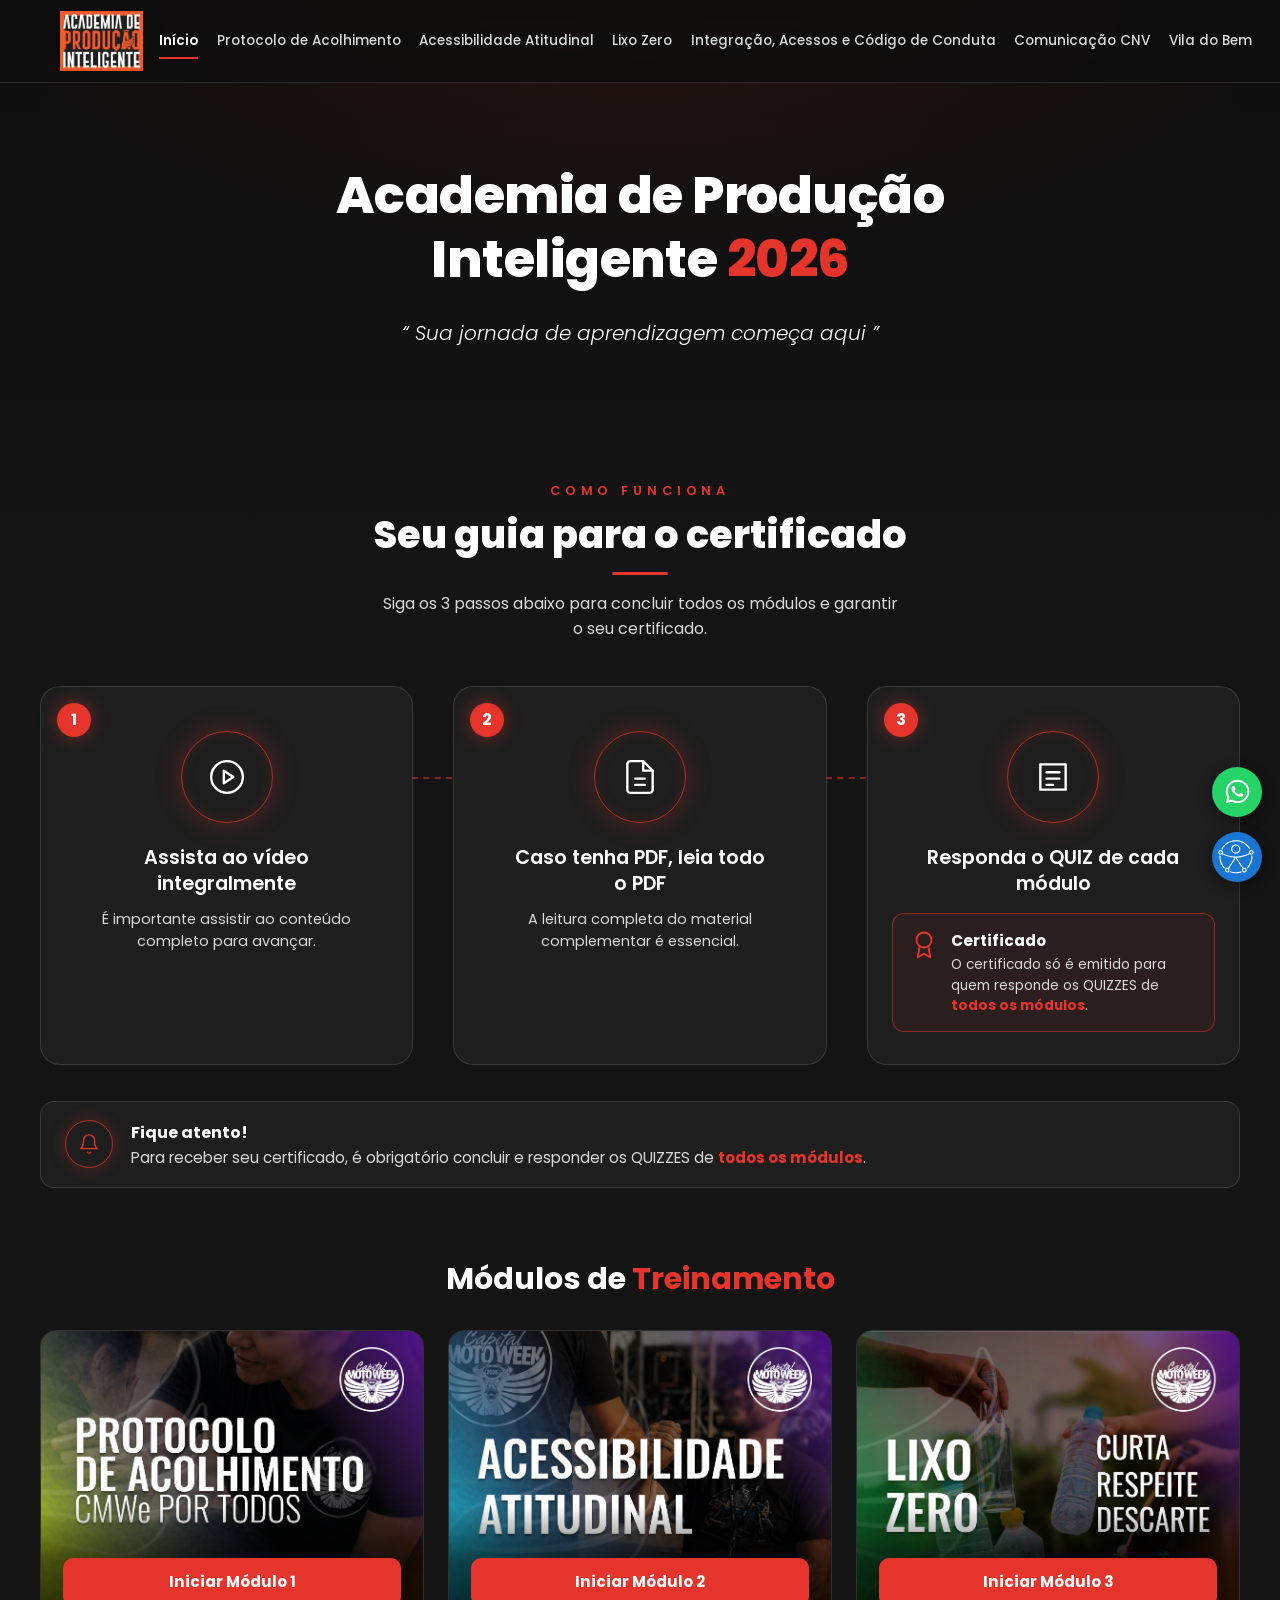
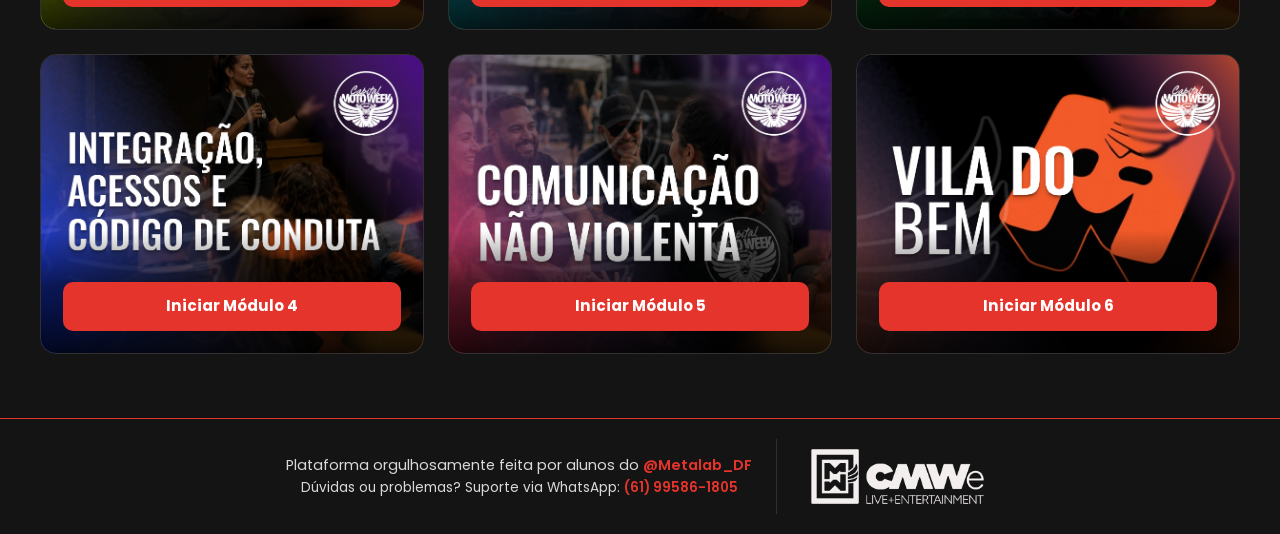
<file: index.html>
<!DOCTYPE html>
<html lang="pt-BR">
<head>
<meta charset="UTF-8">
<meta name="viewport" content="width=device-width, initial-scale=1.0">
<title>Capacitação CMWe — Portal de Treinamento</title>
<meta name="description" content="Portal de Treinamento Corporativo Capacitação CMWe. Assista, leia e responda aos módulos de capacitação.">
<link rel="preconnect" href="https://fonts.googleapis.com">
<link rel="preconnect" href="https://fonts.gstatic.com" crossorigin>
<link href="https://fonts.googleapis.com/css2?family=Poppins:wght@300;400;500;600;700;800&display=swap" rel="stylesheet">
<link rel="stylesheet" href="css/style.css">
</head>
<body>

<a class="skip-link" href="#conteudo-principal">Pular para o conteúdo principal</a>

<header class="site-header">
  <div class="container header-inner">
    <a class="logo" href="index.html">
      <img src="images/API - Logotipo (1).png" alt="logo academia inteligente CMWe">
    </a>

    <nav class="main-nav" id="main-nav" aria-label="Navegação principal">
      <ul>
        <li><a href="index.html" aria-current="page">Início</a></li>
        <li><a href="modulo1.html">Protocolo de Acolhimento</a></li>
        <li><a href="modulo2.html">Acessibilidade Atitudinal</a></li>
        <li><a href="modulo3.html">Lixo Zero</a></li>
        <li><a href="modulo4.html">Integração, Acessos e Código de Conduta</a></li>
        <li><a href="modulo5.html">Comunicação CNV</a></li>
        <li><a href="modulo6.html">Vila do Bem</a></li>
      </ul>
    </nav>

    <div class="header-actions">
      <button type="button" class="nav-toggle" data-nav-toggle aria-controls="main-nav" aria-expanded="false" aria-label="Abrir menu de navegação">
        <span class="nav-toggle-bar"></span>
        <span class="nav-toggle-bar"></span>
        <span class="nav-toggle-bar"></span>
      </button>
    </div>
  </div>
</header>

<main id="conteudo-principal">

  <section class="hero">
    <div class="hero-content">
      <h1>Academia de Produção Inteligente <span class="highlight">2026</span></h1>
      <p class="hero-subtitle">“ Sua jornada de aprendizagem começa aqui ”</p>
    </div>
  </section>

  <section class="guide" aria-labelledby="guia-titulo">
    <span class="guide-kicker">Como funciona</span>
    <h2 id="guia-titulo">Seu guia para o certificado</h2>
    <p class="guide-intro">Siga os 3 passos abaixo para concluir todos os módulos e garantir o seu certificado.</p>

    <div class="guide-grid">

      <div class="guide-step">
        <span class="step-number" aria-hidden="true">1</span>
        <div class="icon-wrap" aria-hidden="true">
          <svg viewBox="0 0 24 24" stroke="currentColor" stroke-width="1.5" stroke-linecap="round" stroke-linejoin="round"><circle cx="12" cy="12" r="10"></circle><polygon points="10 8 16 12 10 16 10 8"></polygon></svg>
        </div>
        <p>Assista ao vídeo integralmente</p>
        <p class="step-note">É importante assistir ao conteúdo completo para avançar.</p>
      </div>

      <div class="guide-step">
        <span class="step-number" aria-hidden="true">2</span>
        <div class="icon-wrap" aria-hidden="true">
          <svg viewBox="0 0 24 24" stroke="currentColor" stroke-width="1.5" stroke-linecap="round" stroke-linejoin="round"><path d="M14 2H6a2 2 0 0 0-2 2v16a2 2 0 0 0 2 2h12a2 2 0 0 0 2-2V8z"></path><polyline points="14 2 14 8 20 8"></polyline><line x1="9" y1="13" x2="15" y2="13"></line><line x1="9" y1="17" x2="15" y2="17"></line></svg>
        </div>
        <p>Caso tenha PDF, leia todo o PDF</p>
        <p class="step-note">A leitura completa do material complementar é essencial.</p>
      </div>

      <div class="guide-step">
        <span class="step-number" aria-hidden="true">3</span>
        <div class="icon-wrap" aria-hidden="true">
          <svg viewBox="0 0 24 24" stroke="currentColor" stroke-width="1.5" stroke-linecap="round" stroke-linejoin="round"><path d="M4 4h16v16H4z"></path><line x1="8" y1="9" x2="16" y2="9"></line><line x1="8" y1="13" x2="16" y2="13"></line><line x1="8" y1="17" x2="12" y2="17"></line></svg>
        </div>
        <p>Responda o QUIZ de cada módulo</p>
        <div class="cert-box">
          <svg viewBox="0 0 24 24" aria-hidden="true" stroke-width="1.5" stroke-linecap="round" stroke-linejoin="round"><circle cx="12" cy="8" r="6"></circle><path d="M15.5 13 17 22l-5-3-5 3 1.5-9"></path></svg>
          <div>
            <strong>Certificado</strong>
            <p>O certificado só é emitido para quem responde os QUIZZES de <span class="highlight">todos os módulos</span>.</p>
          </div>
        </div>
      </div>

    </div>

    <div class="guide-alert">
      <span class="alert-icon" aria-hidden="true">
        <svg viewBox="0 0 24 24" stroke-width="1.5" stroke-linecap="round" stroke-linejoin="round"><path d="M18 8a6 6 0 0 0-12 0c0 7-3 9-3 9h18s-3-2-3-9"></path><path d="M13.7 21a2 2 0 0 1-3.4 0"></path></svg>
      </span>
      <div>
        <strong>Fique atento!</strong>
        <p>Para receber seu certificado, é obrigatório concluir e responder os QUIZZES de <span class="highlight">todos os módulos</span>.</p>
      </div>
    </div>
  </section>

  <section class="modules" aria-labelledby="modulos-titulo">
    <h2 id="modulos-titulo">Módulos de <span class="highlight">Treinamento</span></h2>
    <div class="modules-grid">

      <article class="module-card">
        <div class="module-card-media">
          <img src="images/PROTOCOLO-CMWe-2.png" alt="">
          <span class="media-fallback-icon" aria-hidden="true">🤝</span>
        </div>
        <div class="module-card-overlay">
         
          <a class="btn-start" href="modulo1.html">Iniciar Módulo 1</a>
        </div>
      </article>

      <article class="module-card">
        <div class="module-card-media">
          <img src="images/ACESSIBILIDADE-2.png" alt="">
          <span class="media-fallback-icon" aria-hidden="true">♿</span>
        </div>
        <div class="module-card-overlay">
         
          <a class="btn-start" href="modulo2.html">Iniciar Módulo 2</a>
        </div>
      </article>

      <article class="module-card">
        <div class="module-card-media">
          <img src="images/LIXO-ZERO-2.png" alt="">
          <span class="media-fallback-icon" aria-hidden="true">♻️</span>
        </div>
        <div class="module-card-overlay">
         
          <a class="btn-start" href="modulo3.html">Iniciar Módulo 3</a>
        </div>
      </article>

    

      <article class="module-card">
        <div class="module-card-media">
          <img src="images/INTEGRA-O-ACESSOS-E-C-DIGO-DE-CONDUTA.png" alt="">
          <span class="media-fallback-icon" aria-hidden="true">🤝</span>
        </div>
        <div class="module-card-overlay">
          <a class="btn-start" href="modulo4.html">Iniciar Módulo 4</a>
        </div>
      </article>

      <article class="module-card">
        <div class="module-card-media">
          <img src="images/COMUNICA-O-N-O-VIOLENTA-2.png" alt="">
          <span class="media-fallback-icon" aria-hidden="true">💬</span>
        </div>
        <div class="module-card-overlay">
          <a class="btn-start" href="modulo5.html">Iniciar Módulo 5</a>
        </div>
      </article>

      <article class="module-card">
        <div class="module-card-media">
          <img src="images/VILA-DO-BEM-2.png" alt="">
          <span class="media-fallback-icon" aria-hidden="true">🏘️</span>
        </div>
        <div class="module-card-overlay">
          <a class="btn-start" href="modulo6.html">Iniciar Módulo 6</a>
        </div>
      </article>

    </div>
  </section>

</main>

<footer class="site-footer">
  <div class="footer-inner">
    <div class="footer-text">
      <p>Plataforma orgulhosamente feita por alunos do <a class="footer-credit" href="https://www.instagram.com/metalab_df/" target="_blank" rel="noopener noreferrer">@Metalab_DF</a></p>
      <p class="footer-support">Dúvidas ou problemas? Suporte via WhatsApp: <a class="footer-credit" href="https://wa.me/5561995861805" target="_blank" rel="noopener noreferrer">(61) 99586-1805</a></p>
    </div>
    <img src="images/CMWe - Logo - Mono - B Off-white.png" alt="Logo CMWe">
  </div>
</footer>

<a class="whats-float" href="https://wa.me/5561995861805" target="_blank" rel="noopener noreferrer" aria-label="Falar com o suporte no WhatsApp" title="Suporte via WhatsApp">
  <svg viewBox="0 0 448 512" aria-hidden="true"><path d="M380.9 97.1C339 55.1 283.2 32 223.9 32c-122.4 0-222 99.6-222 222 0 39.1 10.2 77.3 29.6 111L0 480l117.7-30.9c32.4 17.7 68.9 27 106.1 27h.1c122.3 0 224.1-99.6 224.1-222 0-59.3-25.2-115-67.1-157zm-157 341.6c-33.2 0-65.7-8.9-94-25.7l-6.7-4-69.8 18.3L72 359.2l-4.4-7c-18.5-29.4-28.2-63.3-28.2-98.2 0-101.7 82.8-184.5 184.6-184.5 49.3 0 95.6 19.2 130.4 54.1 34.8 34.9 56.2 81.2 56.1 130.5 0 101.8-84.9 184.6-186.6 184.6zm101.2-138.2c-5.5-2.8-32.8-16.2-37.9-18-5.1-1.9-8.8-2.8-12.5 2.8-3.7 5.6-14.3 18-17.6 21.8-3.2 3.7-6.5 4.2-12 1.4-32.6-16.3-54-29.1-75.5-66-5.7-9.8 5.7-9.1 16.3-30.3 1.8-3.7.9-6.9-.5-9.7-1.4-2.8-12.5-30.1-17.1-41.2-4.5-10.8-9.1-9.3-12.5-9.5-3.2-.2-6.9-.2-10.6-.2-3.7 0-9.7 1.4-14.8 6.9-5.1 5.6-19.4 19-19.4 46.3 0 27.3 19.9 53.7 22.6 57.4 2.8 3.7 39.1 59.7 94.8 83.8 35.2 15.2 49 16.5 66.6 13.9 10.7-1.6 32.8-13.4 37.4-26.4 4.6-13 4.6-24.1 3.2-26.4-1.3-2.5-5-3.9-10.5-6.6z"></path></svg>
</a>
<button type="button" class="a11y-float" data-a11y-toggle aria-pressed="false" aria-label="Alternar modo de alto contraste">
  <img src="images/LOGO_ACESSIBILIDADE.svg" alt="" aria-hidden="true">
</button>
<div vw class="enabled">
  <div vw-access-button class="active"></div>
  <div vw-plugin-wrapper>
    <div class="vw-plugin-top-wrapper"></div>
  </div>
</div>
<script src="https://vlibras.gov.br/app/vlibras-plugin.js"></script>
<script>
  new window.VLibras.Widget('https://vlibras.gov.br/app');
</script>
<script src="js/script.js"></script>
</body>
</html>
</file>
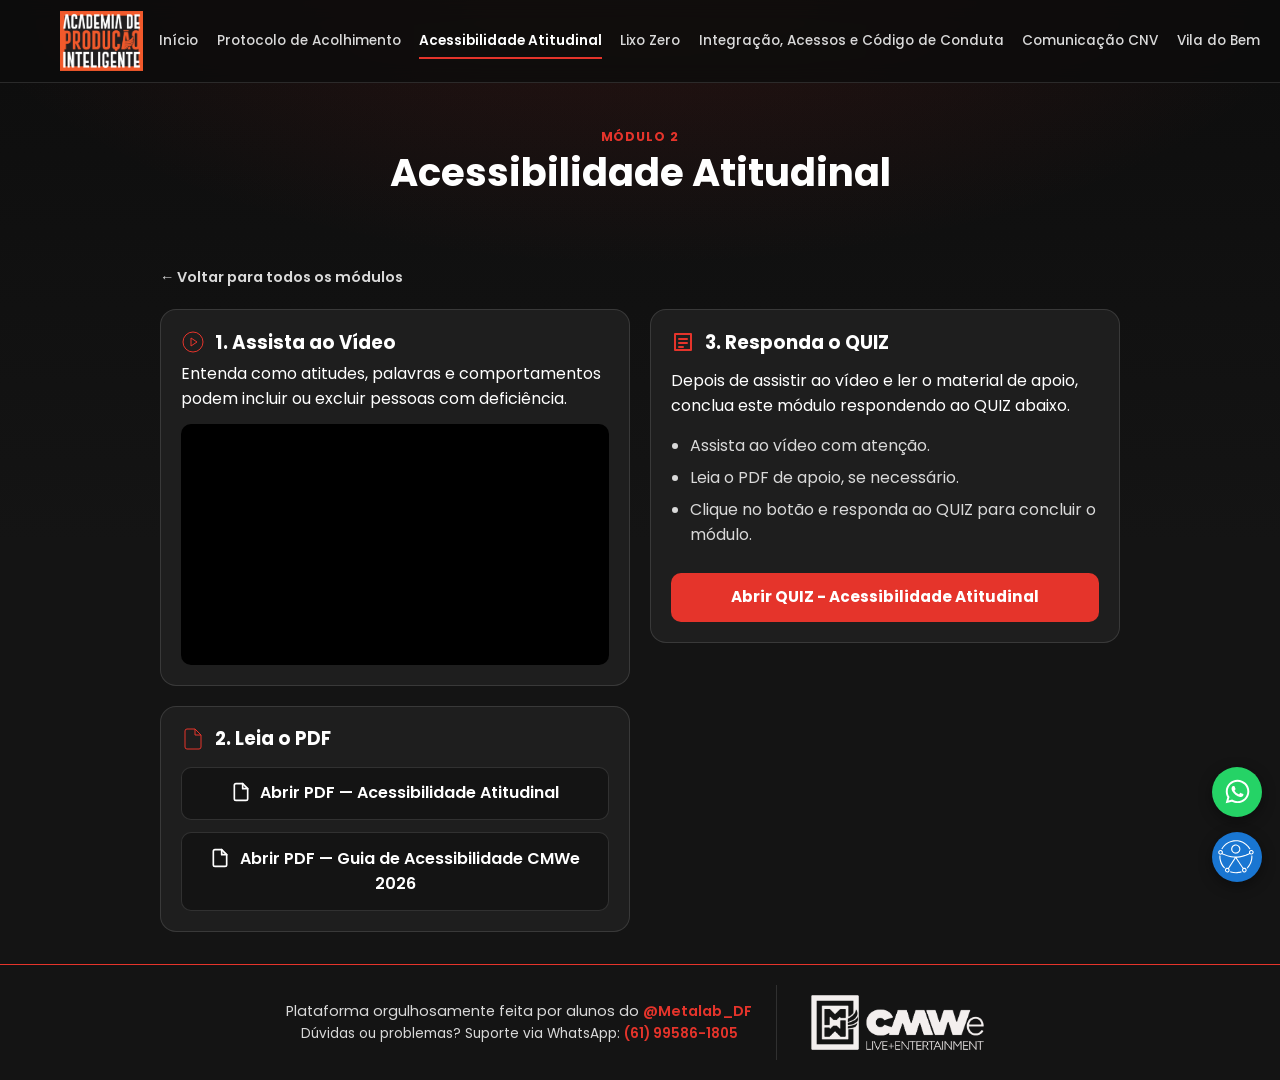
<file: modulo2.html>
<!DOCTYPE html>
<html lang="pt-BR">
<head>
<meta charset="UTF-8">
<meta name="viewport" content="width=device-width, initial-scale=1.0">
<title>Módulo 2 — Acessibilidade Atitudinal | Capacitação CMWe</title>
<meta name="description" content="Módulo 2 do Portal de Treinamento Capacitação CMWe: Acessibilidade Atitudinal.">
<link rel="preconnect" href="https://fonts.googleapis.com">
<link rel="preconnect" href="https://fonts.gstatic.com" crossorigin>
<link href="https://fonts.googleapis.com/css2?family=Poppins:wght@300;400;500;600;700;800&display=swap" rel="stylesheet">
<link rel="stylesheet" href="css/style.css">
</head>
<body>

<a class="skip-link" href="#conteudo-principal">Pular para o conteúdo principal</a>

<header class="site-header">
  <div class="container header-inner">
    <a class="logo" href="index.html">
      <img src="images/API - Logotipo (1).png" alt="logo academia inteligente CMWe">
    </a>

    <nav class="main-nav" id="main-nav" aria-label="Navegação principal">
      <ul>
         <li><a href="index.html">Início</a></li>
        <li><a href="modulo1.html">Protocolo de Acolhimento</a></li>
        <li><a href="modulo2.html" aria-current="page">Acessibilidade Atitudinal</a></li>
        <li><a href="modulo3.html">Lixo Zero</a></li>
        <li><a href="modulo4.html">Integração, Acessos e Código de Conduta</a></li>
        <li><a href="modulo5.html">Comunicação CNV</a></li>
        <li><a href="modulo6.html">Vila do Bem</a></li>
      </ul>
    </nav>

    <div class="header-actions">
      <button type="button" class="nav-toggle" data-nav-toggle aria-controls="main-nav" aria-expanded="false" aria-label="Abrir menu de navegação">
        <span class="nav-toggle-bar"></span>
        <span class="nav-toggle-bar"></span>
        <span class="nav-toggle-bar"></span>
      </button>
    </div>
  </div>
</header>

<main id="conteudo-principal">

  <section class="module-hero">
    <span class="module-tag">Módulo 2</span>
    <h1> Acessibilidade Atitudinal</h1>
  </section>

  <div class="lesson-flow">
    <a class="back-link" href="index.html">&larr; Voltar para todos os módulos</a>

    <div class="module-content">
      <div class="module-media-col">
        <section class="lesson-step" aria-labelledby="passo-video">
          <h2 id="passo-video">
            <svg viewBox="0 0 24 24" aria-hidden="true"><circle cx="12" cy="12" r="10"></circle><polygon points="10 8 16 12 10 16 10 8"></polygon></svg>
            1. Assista ao Vídeo
          </h2>
          <p>Entenda como atitudes, palavras e comportamentos podem incluir ou excluir pessoas com deficiência.</p>
          <div class="video-wrapper">
            <iframe src="https://www.youtube.com/embed/ZGgacQNLZrE?autoplay=1&mute=1&rel=0" title="Vídeo do Módulo 2: Acessibilidade Atitudinal" loading="lazy" allow="accelerometer; autoplay; clipboard-write; encrypted-media; gyroscope; picture-in-picture" allowfullscreen></iframe>
          </div>
        </section>

        <section class="lesson-step" aria-labelledby="passo-pdf">
          <h2 id="passo-pdf">
            <svg viewBox="0 0 24 24" aria-hidden="true"><path d="M14 2H6a2 2 0 0 0-2 2v16a2 2 0 0 0 2 2h12a2 2 0 0 0 2-2V8z"></path><polyline points="14 2 14 8 20 8"></polyline></svg>
            2. Leia o PDF
          </h2>
          <div class="pdfs">
            <a class="pdf-link" href="pdfs/pdf_AcessibilidadeAtitudinal.pdf" target="_blank" rel="noopener">
              <svg width="20" height="20" viewBox="0 0 24 24" aria-hidden="true" stroke="currentColor" stroke-width="2" fill="none" stroke-linecap="round" stroke-linejoin="round"><path d="M14 2H6a2 2 0 0 0-2 2v16a2 2 0 0 0 2 2h12a2 2 0 0 0 2-2V8z"></path><polyline points="14 2 14 8 20 8"></polyline></svg>
              Abrir PDF — Acessibilidade Atitudinal
            </a>
            <a class="pdf-link" href="https://drive.google.com/file/d/1l1dd2Ga8a0xN2ADi5rLI4X8j8dSkykwR/view" target="_blank" rel="noopener noreferrer">
              <svg width="20" height="20" viewBox="0 0 24 24" aria-hidden="true" stroke="currentColor" stroke-width="2" fill="none" stroke-linecap="round" stroke-linejoin="round"><path d="M14 2H6a2 2 0 0 0-2 2v16a2 2 0 0 0 2 2h12a2 2 0 0 0 2-2V8z"></path><polyline points="14 2 14 8 20 8"></polyline></svg>
              Abrir PDF — Guia de Acessibilidade CMWe 2026
            </a>
          </div>

        </section>
        
      </div>

      <aside class="instruction-card" aria-labelledby="passo-quiz">
        <h2 id="passo-quiz">
          <svg viewBox="0 0 24 24" aria-hidden="true" stroke="currentColor" stroke-width="2" fill="none" stroke-linecap="round" stroke-linejoin="round"><path d="M4 4h16v16H4z"></path><line x1="8" y1="9" x2="16" y2="9"></line><line x1="8" y1="13" x2="16" y2="13"></line><line x1="8" y1="17" x2="12" y2="17"></line></svg>
          3. Responda o QUIZ
        </h2>
        <p>Depois de assistir ao vídeo e ler o material de apoio, conclua este módulo respondendo ao QUIZ abaixo.</p>
        <ul>
          <li>Assista ao vídeo com atenção.</li>
          <li>Leia o PDF de apoio, se necessário.</li>
          <li>Clique no botão e responda ao QUIZ para concluir o módulo.</li>
        </ul>
        <a class="btn-start" href="https://docs.google.com/forms/d/1bfIR0dKISkmEJ_ldPMjt8c5tDFncPt6sZTcH-Sy3DpA" target="_blank" rel="noopener noreferrer">Abrir QUIZ - Acessibilidade Atitudinal</a>
      </aside>
    </div>
  </div>

</main>

<footer class="site-footer">
  <div class="footer-inner">
    <div class="footer-text">
      <p>Plataforma orgulhosamente feita por alunos do <a class="footer-credit" href="https://www.instagram.com/metalab_df/" target="_blank" rel="noopener noreferrer">@Metalab_DF</a></p>
      <p class="footer-support">Dúvidas ou problemas? Suporte via WhatsApp: <a class="footer-credit" href="https://wa.me/5561995861805" target="_blank" rel="noopener noreferrer">(61) 99586-1805</a></p>
    </div>
    <img src="images/CMWe - Logo - Mono - B Off-white.png" alt="Logo CMWe">
  </div>
</footer>

<a class="whats-float" href="https://wa.me/5561995861805" target="_blank" rel="noopener noreferrer" aria-label="Falar com o suporte no WhatsApp" title="Suporte via WhatsApp">
  <svg viewBox="0 0 448 512" aria-hidden="true"><path d="M380.9 97.1C339 55.1 283.2 32 223.9 32c-122.4 0-222 99.6-222 222 0 39.1 10.2 77.3 29.6 111L0 480l117.7-30.9c32.4 17.7 68.9 27 106.1 27h.1c122.3 0 224.1-99.6 224.1-222 0-59.3-25.2-115-67.1-157zm-157 341.6c-33.2 0-65.7-8.9-94-25.7l-6.7-4-69.8 18.3L72 359.2l-4.4-7c-18.5-29.4-28.2-63.3-28.2-98.2 0-101.7 82.8-184.5 184.6-184.5 49.3 0 95.6 19.2 130.4 54.1 34.8 34.9 56.2 81.2 56.1 130.5 0 101.8-84.9 184.6-186.6 184.6zm101.2-138.2c-5.5-2.8-32.8-16.2-37.9-18-5.1-1.9-8.8-2.8-12.5 2.8-3.7 5.6-14.3 18-17.6 21.8-3.2 3.7-6.5 4.2-12 1.4-32.6-16.3-54-29.1-75.5-66-5.7-9.8 5.7-9.1 16.3-30.3 1.8-3.7.9-6.9-.5-9.7-1.4-2.8-12.5-30.1-17.1-41.2-4.5-10.8-9.1-9.3-12.5-9.5-3.2-.2-6.9-.2-10.6-.2-3.7 0-9.7 1.4-14.8 6.9-5.1 5.6-19.4 19-19.4 46.3 0 27.3 19.9 53.7 22.6 57.4 2.8 3.7 39.1 59.7 94.8 83.8 35.2 15.2 49 16.5 66.6 13.9 10.7-1.6 32.8-13.4 37.4-26.4 4.6-13 4.6-24.1 3.2-26.4-1.3-2.5-5-3.9-10.5-6.6z"></path></svg>
</a>
<button type="button" class="a11y-float" data-a11y-toggle aria-pressed="false" aria-label="Alternar modo de alto contraste">
  <img src="images/LOGO_ACESSIBILIDADE.svg" alt="" aria-hidden="true">
</button>
<div vw class="enabled">
  <div vw-access-button class="active"></div>
  <div vw-plugin-wrapper>
    <div class="vw-plugin-top-wrapper"></div>
  </div>
</div>
<script src="https://vlibras.gov.br/app/vlibras-plugin.js"></script>
<script>
  new window.VLibras.Widget('https://vlibras.gov.br/app');
</script>
<script src="js/script.js"></script>
</body>
</html>
</file>
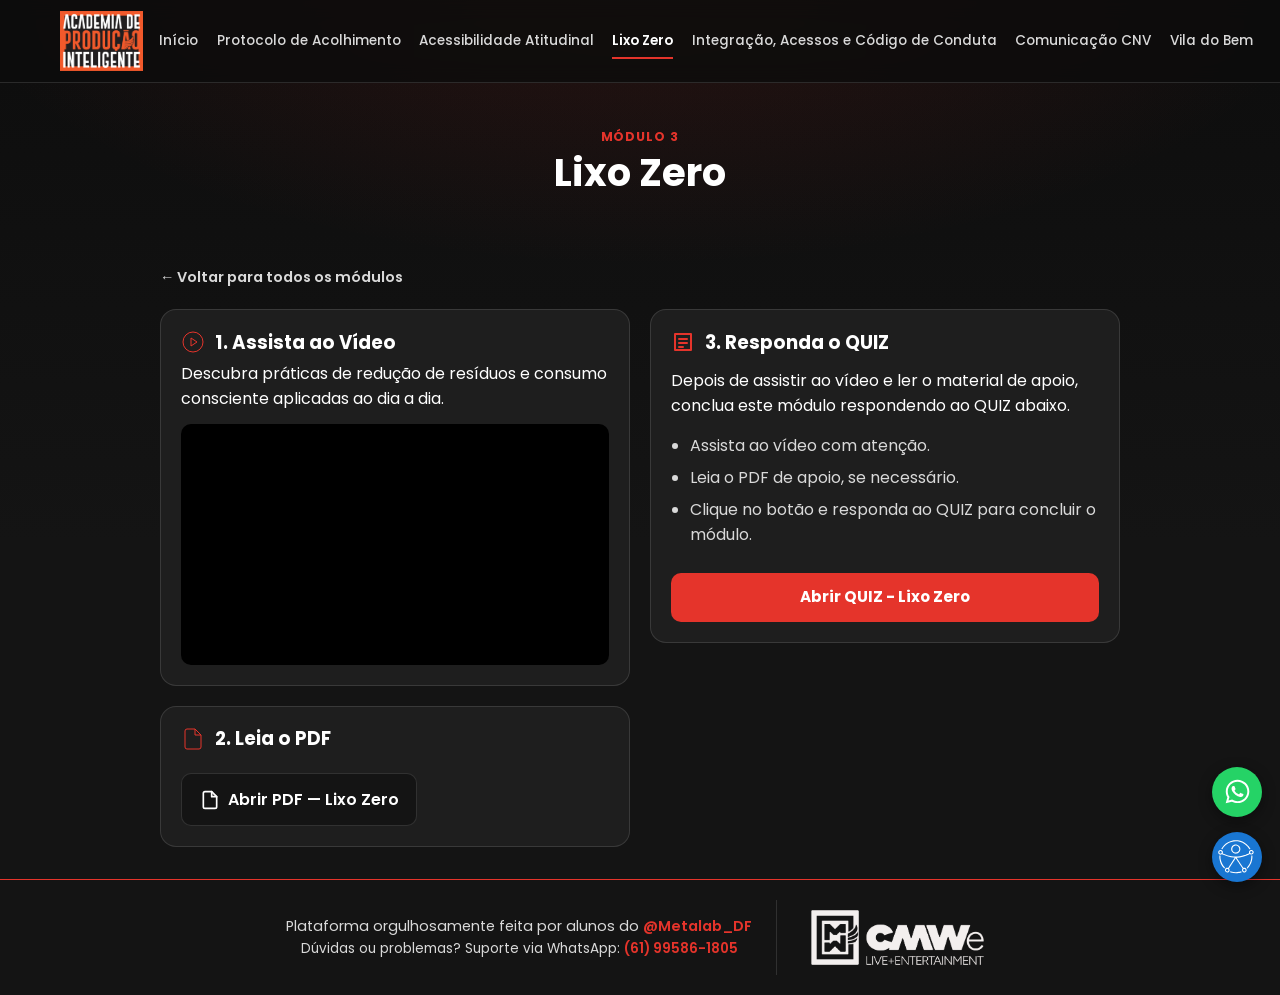
<file: modulo3.html>
<!DOCTYPE html>
<html lang="pt-BR">
<head>
<meta charset="UTF-8">
<meta name="viewport" content="width=device-width, initial-scale=1.0">
<title>Módulo 3 — Lixo Zero | Capacitação CMWe</title>
<meta name="description" content="Módulo 3 do Portal de Treinamento Capacitação CMWe: Lixo Zero.">
<link rel="preconnect" href="https://fonts.googleapis.com">
<link rel="preconnect" href="https://fonts.gstatic.com" crossorigin>
<link href="https://fonts.googleapis.com/css2?family=Poppins:wght@300;400;500;600;700;800&display=swap" rel="stylesheet">
<link rel="stylesheet" href="css/style.css">
</head>
<body>

<a class="skip-link" href="#conteudo-principal">Pular para o conteúdo principal</a>

<header class="site-header">
  <div class="container header-inner">
    <a class="logo" href="index.html">
      <img src="images/API - Logotipo (1).png" alt="logo academia inteligente CMWe">
    </a>

    <nav class="main-nav" id="main-nav" aria-label="Navegação principal">
      <ul>
        <li><a href="index.html">Início</a></li>
        <li><a href="modulo1.html">Protocolo de Acolhimento</a></li>
        <li><a href="modulo2.html">Acessibilidade Atitudinal</a></li>
        <li><a href="modulo3.html" aria-current="page">Lixo Zero</a></li>
        <li><a href="modulo4.html">Integração, Acessos e Código de Conduta</a></li>
        <li><a href="modulo5.html">Comunicação CNV</a></li>
        <li><a href="modulo6.html">Vila do Bem</a></li>
      </ul>
    </nav>

    <div class="header-actions">
      <button type="button" class="nav-toggle" data-nav-toggle aria-controls="main-nav" aria-expanded="false" aria-label="Abrir menu de navegação">
        <span class="nav-toggle-bar"></span>
        <span class="nav-toggle-bar"></span>
        <span class="nav-toggle-bar"></span>
      </button>
    </div>
  </div>
</header>

<main id="conteudo-principal">

  <section class="module-hero">
    <span class="module-tag">Módulo 3</span>
    <h1> Lixo Zero</h1>
  </section>

  <div class="lesson-flow">
    <a class="back-link" href="index.html">&larr; Voltar para todos os módulos</a>

    <div class="module-content">
      <div class="module-media-col">
        <section class="lesson-step" aria-labelledby="passo-video">
          <h2 id="passo-video">
            <svg viewBox="0 0 24 24" aria-hidden="true"><circle cx="12" cy="12" r="10"></circle><polygon points="10 8 16 12 10 16 10 8"></polygon></svg>
            1. Assista ao Vídeo
          </h2>
          <p>Descubra práticas de redução de resíduos e consumo consciente aplicadas ao dia a dia.</p>
          <div class="video-wrapper">
           <iframe width="560" height="315" src="https://www.youtube.com/embed/nLe-Xq8bOSg?autoplay=1&mute=1&rel=0" title="Vídeo do Módulo 3: Lixo Zero" frameborder="0" allow="accelerometer; autoplay; clipboard-write; encrypted-media; gyroscope; picture-in-picture; web-share" referrerpolicy="strict-origin-when-cross-origin" allowfullscreen></iframe>
          </div>
        </section>

        <section class="lesson-step" aria-labelledby="passo-pdf">
          <h2 id="passo-pdf">
            <svg viewBox="0 0 24 24" aria-hidden="true"><path d="M14 2H6a2 2 0 0 0-2 2v16a2 2 0 0 0 2 2h12a2 2 0 0 0 2-2V8z"></path><polyline points="14 2 14 8 20 8"></polyline></svg>
            2. Leia o PDF
          </h2>
          <a class="pdf-link" href="pdfs/pdf_lixoZero.pdf" target="_blank" rel="noopener">
            <svg width="20" height="20" viewBox="0 0 24 24" aria-hidden="true" stroke="currentColor" stroke-width="2" fill="none" stroke-linecap="round" stroke-linejoin="round"><path d="M14 2H6a2 2 0 0 0-2 2v16a2 2 0 0 0 2 2h12a2 2 0 0 0 2-2V8z"></path><polyline points="14 2 14 8 20 8"></polyline></svg>
            Abrir PDF — Lixo Zero
          </a>
        </section>
      </div>

      <aside class="instruction-card" aria-labelledby="passo-quiz">
        <h2 id="passo-quiz">
          <svg viewBox="0 0 24 24" aria-hidden="true" stroke="currentColor" stroke-width="2" fill="none" stroke-linecap="round" stroke-linejoin="round"><path d="M4 4h16v16H4z"></path><line x1="8" y1="9" x2="16" y2="9"></line><line x1="8" y1="13" x2="16" y2="13"></line><line x1="8" y1="17" x2="12" y2="17"></line></svg>
          3. Responda o QUIZ
        </h2>
        <p>Depois de assistir ao vídeo e ler o material de apoio, conclua este módulo respondendo ao QUIZ abaixo.</p>
        <ul>
          <li>Assista ao vídeo com atenção.</li>
          <li>Leia o PDF de apoio, se necessário.</li>
          <li>Clique no botão e responda ao QUIZ para concluir o módulo.</li>
        </ul>
        <a class="btn-start" href="https://docs.google.com/forms/d/1pycdkDQc2LoxecsqaqUlfHjPvpxMj4tg-IT7r_WgM3c" target="_blank" rel="noopener noreferrer">Abrir QUIZ - Lixo Zero</a>
      </aside>
    </div>
  </div>

</main>

<footer class="site-footer">
  <div class="footer-inner">
    <div class="footer-text">
      <p>Plataforma orgulhosamente feita por alunos do <a class="footer-credit" href="https://www.instagram.com/metalab_df/" target="_blank" rel="noopener noreferrer">@Metalab_DF</a></p>
      <p class="footer-support">Dúvidas ou problemas? Suporte via WhatsApp: <a class="footer-credit" href="https://wa.me/5561995861805" target="_blank" rel="noopener noreferrer">(61) 99586-1805</a></p>
    </div>
    <img src="images/CMWe - Logo - Mono - B Off-white.png" alt="Logo CMWe">
  </div>
</footer>

<a class="whats-float" href="https://wa.me/5561995861805" target="_blank" rel="noopener noreferrer" aria-label="Falar com o suporte no WhatsApp" title="Suporte via WhatsApp">
  <svg viewBox="0 0 448 512" aria-hidden="true"><path d="M380.9 97.1C339 55.1 283.2 32 223.9 32c-122.4 0-222 99.6-222 222 0 39.1 10.2 77.3 29.6 111L0 480l117.7-30.9c32.4 17.7 68.9 27 106.1 27h.1c122.3 0 224.1-99.6 224.1-222 0-59.3-25.2-115-67.1-157zm-157 341.6c-33.2 0-65.7-8.9-94-25.7l-6.7-4-69.8 18.3L72 359.2l-4.4-7c-18.5-29.4-28.2-63.3-28.2-98.2 0-101.7 82.8-184.5 184.6-184.5 49.3 0 95.6 19.2 130.4 54.1 34.8 34.9 56.2 81.2 56.1 130.5 0 101.8-84.9 184.6-186.6 184.6zm101.2-138.2c-5.5-2.8-32.8-16.2-37.9-18-5.1-1.9-8.8-2.8-12.5 2.8-3.7 5.6-14.3 18-17.6 21.8-3.2 3.7-6.5 4.2-12 1.4-32.6-16.3-54-29.1-75.5-66-5.7-9.8 5.7-9.1 16.3-30.3 1.8-3.7.9-6.9-.5-9.7-1.4-2.8-12.5-30.1-17.1-41.2-4.5-10.8-9.1-9.3-12.5-9.5-3.2-.2-6.9-.2-10.6-.2-3.7 0-9.7 1.4-14.8 6.9-5.1 5.6-19.4 19-19.4 46.3 0 27.3 19.9 53.7 22.6 57.4 2.8 3.7 39.1 59.7 94.8 83.8 35.2 15.2 49 16.5 66.6 13.9 10.7-1.6 32.8-13.4 37.4-26.4 4.6-13 4.6-24.1 3.2-26.4-1.3-2.5-5-3.9-10.5-6.6z"></path></svg>
</a>
<button type="button" class="a11y-float" data-a11y-toggle aria-pressed="false" aria-label="Alternar modo de alto contraste">
  <img src="images/LOGO_ACESSIBILIDADE.svg" alt="" aria-hidden="true">
</button>
<div vw class="enabled">
  <div vw-access-button class="active"></div>
  <div vw-plugin-wrapper>
    <div class="vw-plugin-top-wrapper"></div>
  </div>
</div>
<script src="https://vlibras.gov.br/app/vlibras-plugin.js"></script>
<script>
  new window.VLibras.Widget('https://vlibras.gov.br/app');
</script>
<script src="js/script.js"></script>
</body>
</html>
</file>
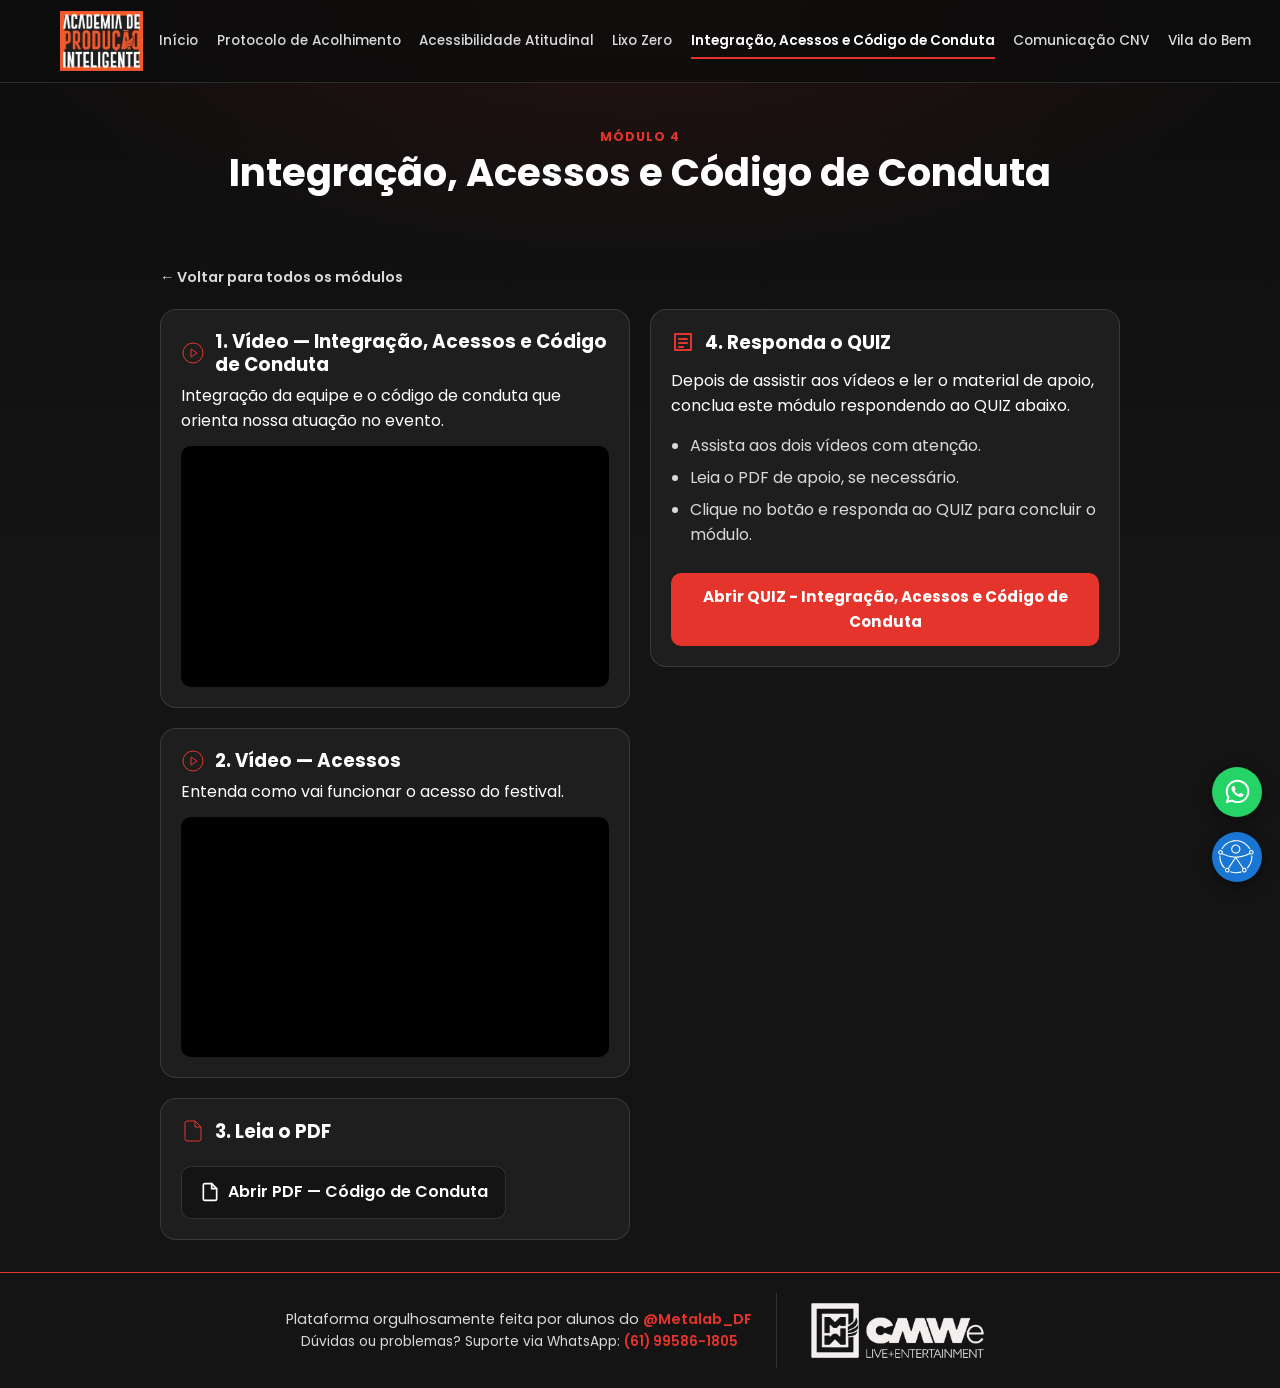
<file: modulo4.html>
<!DOCTYPE html>
<html lang="pt-BR">
<head>
<meta charset="UTF-8">
<meta name="viewport" content="width=device-width, initial-scale=1.0">
<title>Módulo 4 — Integração, Acessos e Código de Conduta | Capacitação CMWe</title>
<meta name="description" content="Módulo 4 do Portal de Treinamento Capacitação CMWe: Integração, Acessos e Código de Conduta.">
<link rel="preconnect" href="https://fonts.googleapis.com">
<link rel="preconnect" href="https://fonts.gstatic.com" crossorigin>
<link href="https://fonts.googleapis.com/css2?family=Poppins:wght@300;400;500;600;700;800&display=swap" rel="stylesheet">
<link rel="stylesheet" href="css/style.css">
</head>
<body>

<a class="skip-link" href="#conteudo-principal">Pular para o conteúdo principal</a>

<header class="site-header">
  <div class="container header-inner">
    <a class="logo" href="index.html">
      <img src="images/API - Logotipo (1).png" alt="logo academia inteligente CMWe">
    </a>

    <nav class="main-nav" id="main-nav" aria-label="Navegação principal">
      <ul>
       <li><a href="index.html">Início</a></li>
        <li><a href="modulo1.html">Protocolo de Acolhimento</a></li>
        <li><a href="modulo2.html">Acessibilidade Atitudinal</a></li>
        <li><a href="modulo3.html" >Lixo Zero</a></li>
        <li><a href="modulo4.html" aria-current="page">Integração, Acessos e Código de Conduta</a></li>
        <li><a href="modulo5.html">Comunicação CNV</a></li>
        <li><a href="modulo6.html">Vila do Bem</a></li>
      </ul>
    </nav>

    <div class="header-actions">
      <button type="button" class="nav-toggle" data-nav-toggle aria-controls="main-nav" aria-expanded="false" aria-label="Abrir menu de navegação">
        <span class="nav-toggle-bar"></span>
        <span class="nav-toggle-bar"></span>
        <span class="nav-toggle-bar"></span>
      </button>
    </div>
  </div>
</header>

<main id="conteudo-principal">

  <section class="module-hero">
    <span class="module-tag">Módulo 4</span>
    <h1> Integração, Acessos e Código de Conduta</h1>
  </section>

  <div class="lesson-flow">
    <a class="back-link" href="index.html">&larr; Voltar para todos os módulos</a>

    <div class="module-content">
      <div class="module-media-col">
        <section class="lesson-step" aria-labelledby="passo-video">
          <h2 id="passo-video">
            <svg viewBox="0 0 24 24" aria-hidden="true"><circle cx="12" cy="12" r="10"></circle><polygon points="10 8 16 12 10 16 10 8"></polygon></svg>
            1. Vídeo — Integração, Acessos e Código de Conduta
          </h2>
          <p>Integração da equipe e o código de conduta que orienta nossa atuação no evento.</p>
          <div class="video-wrapper">
            <iframe src="https://www.youtube.com/embed/ZRUd_2Swra0?autoplay=1&mute=1&rel=0" title="Vídeo do Módulo 4: Integração e Código de Conduta" loading="lazy" allow="accelerometer; autoplay; clipboard-write; encrypted-media; gyroscope; picture-in-picture" allowfullscreen></iframe>
          </div>
        </section>

        <section class="lesson-step" aria-labelledby="passo-video-2">
          <h2 id="passo-video-2">
            <svg viewBox="0 0 24 24" aria-hidden="true"><circle cx="12" cy="12" r="10"></circle><polygon points="10 8 16 12 10 16 10 8"></polygon></svg>
            2. Vídeo — Acessos 
          </h2>
          <p>Entenda como vai funcionar o acesso do festival.</p>
          <div class="video-wrapper">
            <iframe src="https://www.youtube.com/embed/HEyfZygv9O0?rel=0" title="Vídeo do Módulo 4: Acessos do Festival" loading="lazy" allow="accelerometer; autoplay; clipboard-write; encrypted-media; gyroscope; picture-in-picture" allowfullscreen></iframe>
          </div>
        </section>

        <section class="lesson-step" aria-labelledby="passo-pdf">
          <h2 id="passo-pdf">
            <svg viewBox="0 0 24 24" aria-hidden="true"><path d="M14 2H6a2 2 0 0 0-2 2v16a2 2 0 0 0 2 2h12a2 2 0 0 0 2-2V8z"></path><polyline points="14 2 14 8 20 8"></polyline></svg>
            3. Leia o PDF
          </h2>
          <a class="pdf-link" href="pdfs/codigo-de-conduta.pdf" target="_blank" rel="noopener">
            <svg width="20" height="20" viewBox="0 0 24 24" aria-hidden="true" stroke="currentColor" stroke-width="2" fill="none" stroke-linecap="round" stroke-linejoin="round"><path d="M14 2H6a2 2 0 0 0-2 2v16a2 2 0 0 0 2 2h12a2 2 0 0 0 2-2V8z"></path><polyline points="14 2 14 8 20 8"></polyline></svg>
            Abrir PDF — Código de Conduta
          </a>
        </section>
      </div>

      <aside class="instruction-card" aria-labelledby="passo-quiz">
        <h2 id="passo-quiz">
          <svg viewBox="0 0 24 24" aria-hidden="true" stroke="currentColor" stroke-width="2" fill="none" stroke-linecap="round" stroke-linejoin="round"><path d="M4 4h16v16H4z"></path><line x1="8" y1="9" x2="16" y2="9"></line><line x1="8" y1="13" x2="16" y2="13"></line><line x1="8" y1="17" x2="12" y2="17"></line></svg>
          4. Responda o QUIZ
        </h2>
        <p>Depois de assistir aos vídeos e ler o material de apoio, conclua este módulo respondendo ao QUIZ abaixo.</p>
        <ul>
          <li>Assista aos dois vídeos com atenção.</li>
          <li>Leia o PDF de apoio, se necessário.</li>
          <li>Clique no botão e responda ao QUIZ para concluir o módulo.</li>
        </ul>
        <a class="btn-start" href="https://docs.google.com/forms/d/1OUZVJf5piQMjrM3VFQMbYShNeozT8XIVxXDsXEb8L0Q" target="_blank" rel="noopener noreferrer">Abrir QUIZ - Integração, Acessos e Código de Conduta</a>
      </aside>
    </div>
  </div>

</main>

<footer class="site-footer">
  <div class="footer-inner">
    <div class="footer-text">
      <p>Plataforma orgulhosamente feita por alunos do <a class="footer-credit" href="https://www.instagram.com/metalab_df/" target="_blank" rel="noopener noreferrer">@Metalab_DF</a></p>
      <p class="footer-support">Dúvidas ou problemas? Suporte via WhatsApp: <a class="footer-credit" href="https://wa.me/5561995861805" target="_blank" rel="noopener noreferrer">(61) 99586-1805</a></p>
    </div>
    <img src="images/CMWe - Logo - Mono - B Off-white.png" alt="Logo CMWe">
  </div>
</footer>

<a class="whats-float" href="https://wa.me/5561995861805" target="_blank" rel="noopener noreferrer" aria-label="Falar com o suporte no WhatsApp" title="Suporte via WhatsApp">
  <svg viewBox="0 0 448 512" aria-hidden="true"><path d="M380.9 97.1C339 55.1 283.2 32 223.9 32c-122.4 0-222 99.6-222 222 0 39.1 10.2 77.3 29.6 111L0 480l117.7-30.9c32.4 17.7 68.9 27 106.1 27h.1c122.3 0 224.1-99.6 224.1-222 0-59.3-25.2-115-67.1-157zm-157 341.6c-33.2 0-65.7-8.9-94-25.7l-6.7-4-69.8 18.3L72 359.2l-4.4-7c-18.5-29.4-28.2-63.3-28.2-98.2 0-101.7 82.8-184.5 184.6-184.5 49.3 0 95.6 19.2 130.4 54.1 34.8 34.9 56.2 81.2 56.1 130.5 0 101.8-84.9 184.6-186.6 184.6zm101.2-138.2c-5.5-2.8-32.8-16.2-37.9-18-5.1-1.9-8.8-2.8-12.5 2.8-3.7 5.6-14.3 18-17.6 21.8-3.2 3.7-6.5 4.2-12 1.4-32.6-16.3-54-29.1-75.5-66-5.7-9.8 5.7-9.1 16.3-30.3 1.8-3.7.9-6.9-.5-9.7-1.4-2.8-12.5-30.1-17.1-41.2-4.5-10.8-9.1-9.3-12.5-9.5-3.2-.2-6.9-.2-10.6-.2-3.7 0-9.7 1.4-14.8 6.9-5.1 5.6-19.4 19-19.4 46.3 0 27.3 19.9 53.7 22.6 57.4 2.8 3.7 39.1 59.7 94.8 83.8 35.2 15.2 49 16.5 66.6 13.9 10.7-1.6 32.8-13.4 37.4-26.4 4.6-13 4.6-24.1 3.2-26.4-1.3-2.5-5-3.9-10.5-6.6z"></path></svg>
</a>
<button type="button" class="a11y-float" data-a11y-toggle aria-pressed="false" aria-label="Alternar modo de alto contraste">
  <img src="images/LOGO_ACESSIBILIDADE.svg" alt="" aria-hidden="true">
</button>
<div vw class="enabled">
  <div vw-access-button class="active"></div>
  <div vw-plugin-wrapper>
    <div class="vw-plugin-top-wrapper"></div>
  </div>
</div>
<script src="https://vlibras.gov.br/app/vlibras-plugin.js"></script>
<script>
  new window.VLibras.Widget('https://vlibras.gov.br/app');
</script>
<script src="js/script.js"></script>
</body>
</html>
</file>
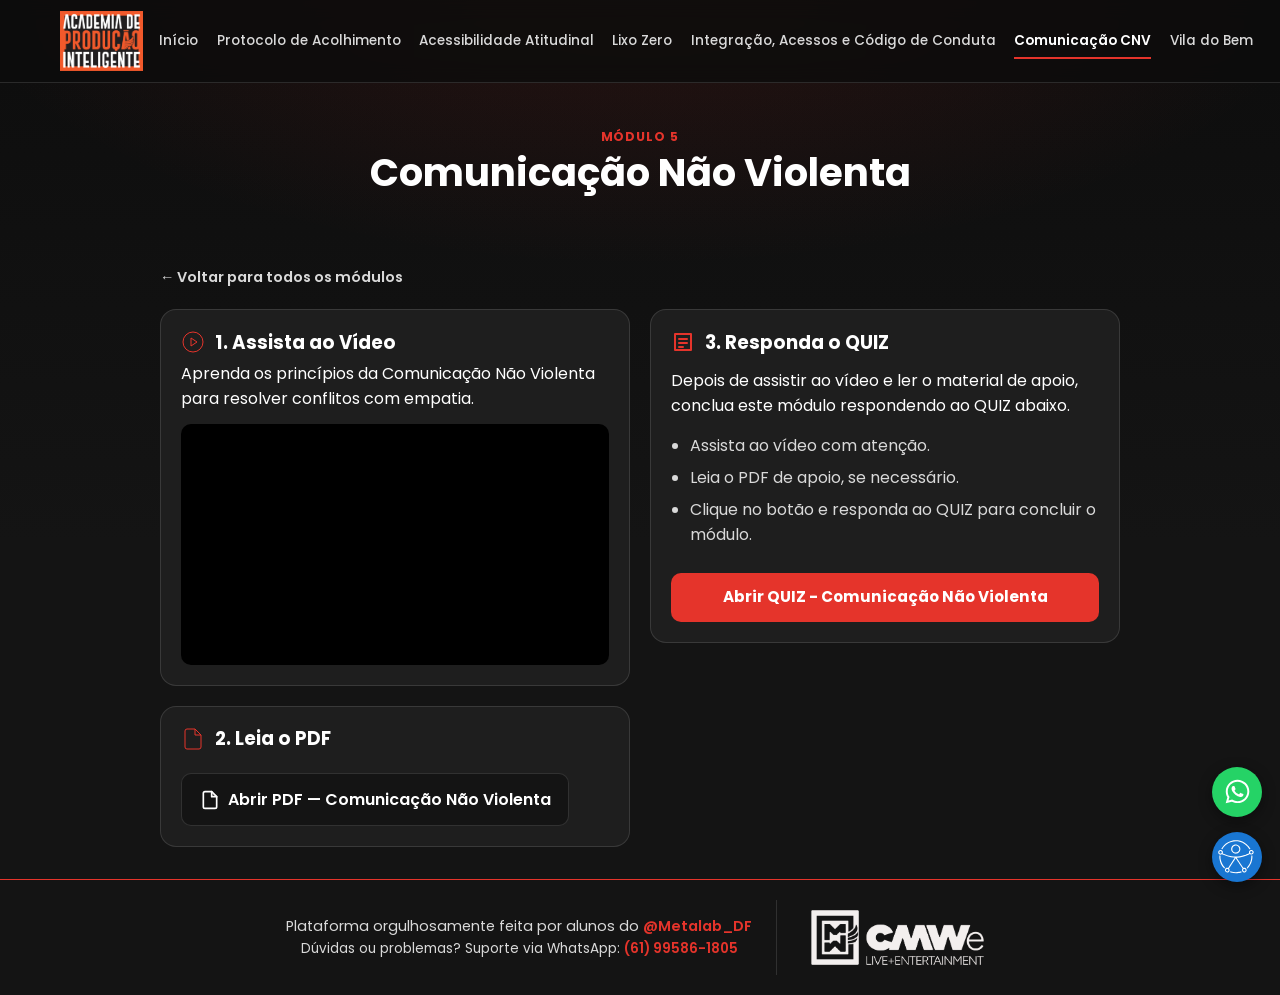
<file: modulo5.html>
<!DOCTYPE html>
<html lang="pt-BR">
<head>
<meta charset="UTF-8">
<meta name="viewport" content="width=device-width, initial-scale=1.0">
<title>Módulo 5 — Comunicação Não Violenta | Capacitação CMWe</title>
<meta name="description" content="Módulo 5 do Portal de Treinamento Capacitação CMWe: Comunicação Não Violenta.">
<link rel="preconnect" href="https://fonts.googleapis.com">
<link rel="preconnect" href="https://fonts.gstatic.com" crossorigin>
<link href="https://fonts.googleapis.com/css2?family=Poppins:wght@300;400;500;600;700;800&display=swap" rel="stylesheet">
<link rel="stylesheet" href="css/style.css">
</head>
<body>

<a class="skip-link" href="#conteudo-principal">Pular para o conteúdo principal</a>

<header class="site-header">
  <div class="container header-inner">
    <a class="logo" href="index.html">
      <img src="images/API - Logotipo (1).png" alt="logo academia inteligente CMWe">
    </a>

    <nav class="main-nav" id="main-nav" aria-label="Navegação principal">
      <ul>
         <li><a href="index.html">Início</a></li>
        <li><a href="modulo1.html">Protocolo de Acolhimento</a></li>
        <li><a href="modulo2.html">Acessibilidade Atitudinal</a></li>
        <li><a href="modulo3.html">Lixo Zero</a></li>
        <li><a href="modulo4.html">Integração, Acessos e Código de Conduta</a></li>
        <li><a href="modulo5.html" aria-current="page">Comunicação CNV</a></li>
        <li><a href="modulo6.html">Vila do Bem</a></li>
      </ul>
    </nav>

    <div class="header-actions">
      <button type="button" class="nav-toggle" data-nav-toggle aria-controls="main-nav" aria-expanded="false" aria-label="Abrir menu de navegação">
        <span class="nav-toggle-bar"></span>
        <span class="nav-toggle-bar"></span>
        <span class="nav-toggle-bar"></span>
      </button>
    </div>
  </div>
</header>

<main id="conteudo-principal">

  <section class="module-hero">
    <span class="module-tag">Módulo 5</span>
    <h1> Comunicação Não Violenta</h1>
  </section>

  <div class="lesson-flow">
    <a class="back-link" href="index.html">&larr; Voltar para todos os módulos</a>

    <div class="module-content">
      <div class="module-media-col">
        <section class="lesson-step" aria-labelledby="passo-video">
          <h2 id="passo-video">
            <svg viewBox="0 0 24 24" aria-hidden="true"><circle cx="12" cy="12" r="10"></circle><polygon points="10 8 16 12 10 16 10 8"></polygon></svg>
            1. Assista ao Vídeo
          </h2>
          <p>Aprenda os princípios da Comunicação Não Violenta para resolver conflitos com empatia.</p>
          <div class="video-wrapper">
            <iframe src="https://www.youtube.com/embed/xZRkWFuizvw?autoplay=1&mute=1&rel=0" title="Vídeo do Módulo 5: Comunicação Não Violenta" loading="lazy" allow="accelerometer; autoplay; clipboard-write; encrypted-media; gyroscope; picture-in-picture" allowfullscreen></iframe>
          </div>
        </section>

        <section class="lesson-step" aria-labelledby="passo-pdf">
          <h2 id="passo-pdf">
            <svg viewBox="0 0 24 24" aria-hidden="true"><path d="M14 2H6a2 2 0 0 0-2 2v16a2 2 0 0 0 2 2h12a2 2 0 0 0 2-2V8z"></path><polyline points="14 2 14 8 20 8"></polyline></svg>
            2. Leia o PDF
          </h2>
          <a class="pdf-link" href="#" onclick="return false;">
            <svg width="20" height="20" viewBox="0 0 24 24" aria-hidden="true" stroke="currentColor" stroke-width="2" fill="none" stroke-linecap="round" stroke-linejoin="round"><path d="M14 2H6a2 2 0 0 0-2 2v16a2 2 0 0 0 2 2h12a2 2 0 0 0 2-2V8z"></path><polyline points="14 2 14 8 20 8"></polyline></svg>
            Abrir PDF — Comunicação Não Violenta
          </a>
        </section>
      </div>

      <aside class="instruction-card" aria-labelledby="passo-quiz">
        <h2 id="passo-quiz">
          <svg viewBox="0 0 24 24" aria-hidden="true" stroke="currentColor" stroke-width="2" fill="none" stroke-linecap="round" stroke-linejoin="round"><path d="M4 4h16v16H4z"></path><line x1="8" y1="9" x2="16" y2="9"></line><line x1="8" y1="13" x2="16" y2="13"></line><line x1="8" y1="17" x2="12" y2="17"></line></svg>
          3. Responda o QUIZ
        </h2>
        <p>Depois de assistir ao vídeo e ler o material de apoio, conclua este módulo respondendo ao QUIZ abaixo.</p>
        <ul>
          <li>Assista ao vídeo com atenção.</li>
          <li>Leia o PDF de apoio, se necessário.</li>
          <li>Clique no botão e responda ao QUIZ para concluir o módulo.</li>
        </ul>
        <a class="btn-start" href="https://docs.google.com/forms/d/14xezQUdjJQ7ZQ6aXTfzFw-YfAqoM_4TGhRqVmGY9XAQ" target="_blank" rel="noopener noreferrer">Abrir QUIZ - Comunicação Não Violenta</a>
      </aside>
    </div>
  </div>

</main>

<footer class="site-footer">
  <div class="footer-inner">
    <div class="footer-text">
      <p>Plataforma orgulhosamente feita por alunos do <a class="footer-credit" href="https://www.instagram.com/metalab_df/" target="_blank" rel="noopener noreferrer">@Metalab_DF</a></p>
      <p class="footer-support">Dúvidas ou problemas? Suporte via WhatsApp: <a class="footer-credit" href="https://wa.me/5561995861805" target="_blank" rel="noopener noreferrer">(61) 99586-1805</a></p>
    </div>
    <img src="images/CMWe - Logo - Mono - B Off-white.png" alt="Logo CMWe">
  </div>
</footer>

<a class="whats-float" href="https://wa.me/5561995861805" target="_blank" rel="noopener noreferrer" aria-label="Falar com o suporte no WhatsApp" title="Suporte via WhatsApp">
  <svg viewBox="0 0 448 512" aria-hidden="true"><path d="M380.9 97.1C339 55.1 283.2 32 223.9 32c-122.4 0-222 99.6-222 222 0 39.1 10.2 77.3 29.6 111L0 480l117.7-30.9c32.4 17.7 68.9 27 106.1 27h.1c122.3 0 224.1-99.6 224.1-222 0-59.3-25.2-115-67.1-157zm-157 341.6c-33.2 0-65.7-8.9-94-25.7l-6.7-4-69.8 18.3L72 359.2l-4.4-7c-18.5-29.4-28.2-63.3-28.2-98.2 0-101.7 82.8-184.5 184.6-184.5 49.3 0 95.6 19.2 130.4 54.1 34.8 34.9 56.2 81.2 56.1 130.5 0 101.8-84.9 184.6-186.6 184.6zm101.2-138.2c-5.5-2.8-32.8-16.2-37.9-18-5.1-1.9-8.8-2.8-12.5 2.8-3.7 5.6-14.3 18-17.6 21.8-3.2 3.7-6.5 4.2-12 1.4-32.6-16.3-54-29.1-75.5-66-5.7-9.8 5.7-9.1 16.3-30.3 1.8-3.7.9-6.9-.5-9.7-1.4-2.8-12.5-30.1-17.1-41.2-4.5-10.8-9.1-9.3-12.5-9.5-3.2-.2-6.9-.2-10.6-.2-3.7 0-9.7 1.4-14.8 6.9-5.1 5.6-19.4 19-19.4 46.3 0 27.3 19.9 53.7 22.6 57.4 2.8 3.7 39.1 59.7 94.8 83.8 35.2 15.2 49 16.5 66.6 13.9 10.7-1.6 32.8-13.4 37.4-26.4 4.6-13 4.6-24.1 3.2-26.4-1.3-2.5-5-3.9-10.5-6.6z"></path></svg>
</a>
<button type="button" class="a11y-float" data-a11y-toggle aria-pressed="false" aria-label="Alternar modo de alto contraste">
  <img src="images/LOGO_ACESSIBILIDADE.svg" alt="" aria-hidden="true">
</button>
<div vw class="enabled">
  <div vw-access-button class="active"></div>
  <div vw-plugin-wrapper>
    <div class="vw-plugin-top-wrapper"></div>
  </div>
</div>
<script src="https://vlibras.gov.br/app/vlibras-plugin.js"></script>
<script>
  new window.VLibras.Widget('https://vlibras.gov.br/app');
</script>
<script src="js/script.js"></script>
</body>
</html>
</file>
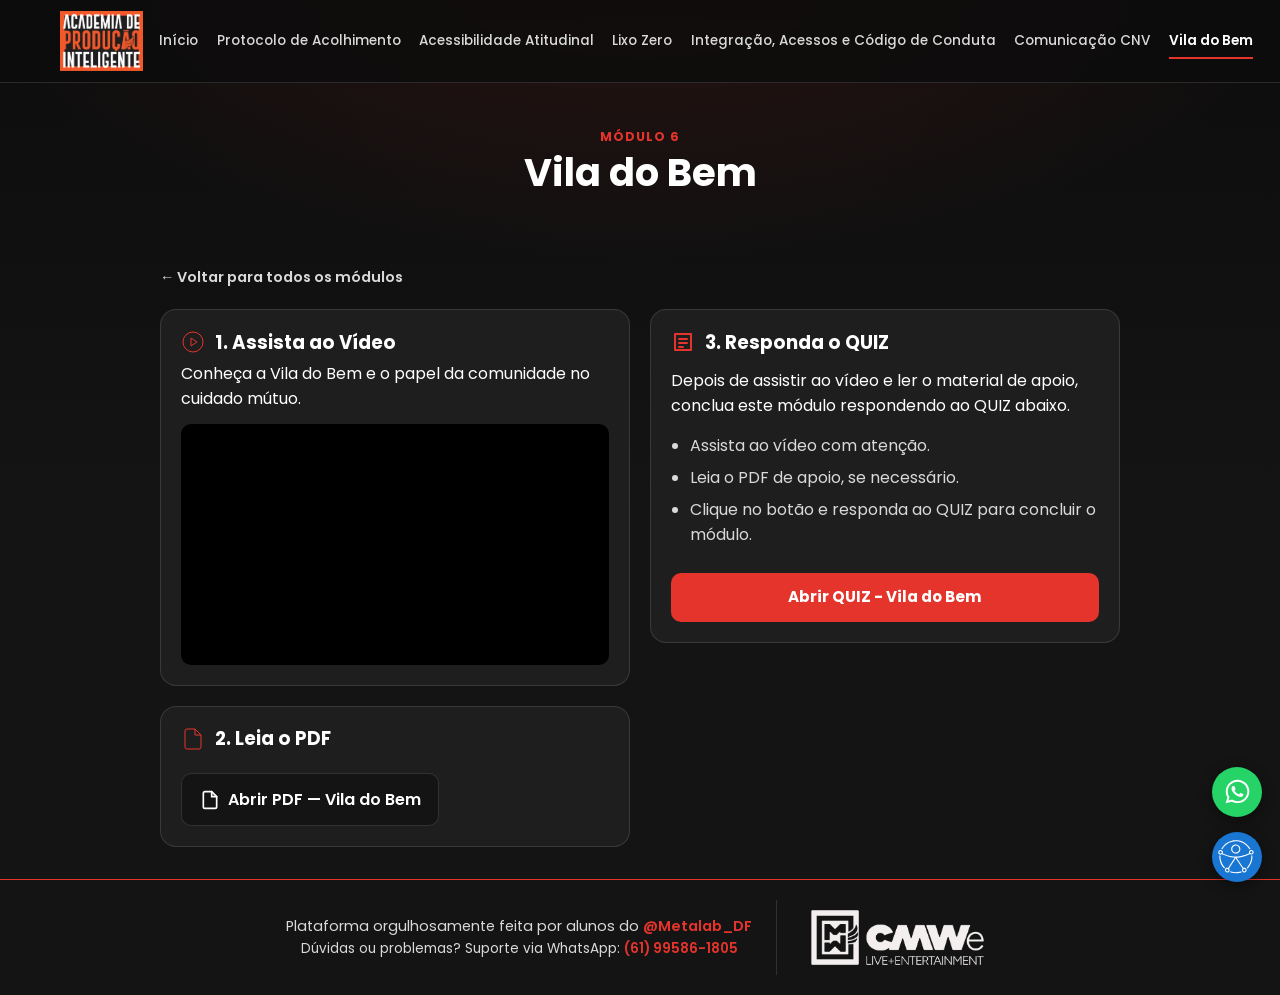
<file: modulo6.html>
<!DOCTYPE html>
<html lang="pt-BR">
<head>
<meta charset="UTF-8">
<meta name="viewport" content="width=device-width, initial-scale=1.0">
<title>Módulo 6 — Vila do Bem | Capacitação CMWe</title>
<meta name="description" content="Módulo 6 do Portal de Treinamento Capacitação CMWe: Vila do Bem.">
<link rel="preconnect" href="https://fonts.googleapis.com">
<link rel="preconnect" href="https://fonts.gstatic.com" crossorigin>
<link href="https://fonts.googleapis.com/css2?family=Poppins:wght@300;400;500;600;700;800&display=swap" rel="stylesheet">
<link rel="stylesheet" href="css/style.css">
</head>
<body>

<a class="skip-link" href="#conteudo-principal">Pular para o conteúdo principal</a>

<header class="site-header">
  <div class="container header-inner">
    <a class="logo" href="index.html">
      <img src="images/API - Logotipo (1).png" alt="logo academia inteligente CMWe">
    </a>

    <nav class="main-nav" id="main-nav" aria-label="Navegação principal">
      <ul>
        <li><a href="index.html">Início</a></li>
        <li><a href="modulo1.html">Protocolo de Acolhimento</a></li>
        <li><a href="modulo2.html">Acessibilidade Atitudinal</a></li>
        <li><a href="modulo3.html">Lixo Zero</a></li>
        <li><a href="modulo4.html">Integração, Acessos e Código de Conduta</a></li>
        <li><a href="modulo5.html">Comunicação CNV</a></li>
        <li><a href="modulo6.html" aria-current="page">Vila do Bem</a></li>
        
      </ul>
    </nav>

    <div class="header-actions">
      <button type="button" class="nav-toggle" data-nav-toggle aria-controls="main-nav" aria-expanded="false" aria-label="Abrir menu de navegação">
        <span class="nav-toggle-bar"></span>
        <span class="nav-toggle-bar"></span>
        <span class="nav-toggle-bar"></span>
      </button>
    </div>
  </div>
</header>

<main id="conteudo-principal">

  <section class="module-hero">
    <span class="module-tag">Módulo 6</span>
    <h1> Vila do Bem</h1>
  </section>

  <div class="lesson-flow">
    <a class="back-link" href="index.html">&larr; Voltar para todos os módulos</a>

    <div class="module-content">
      <div class="module-media-col">
        <section class="lesson-step" aria-labelledby="passo-video">
          <h2 id="passo-video">
            <svg viewBox="0 0 24 24" aria-hidden="true"><circle cx="12" cy="12" r="10"></circle><polygon points="10 8 16 12 10 16 10 8"></polygon></svg>
            1. Assista ao Vídeo
          </h2>
          <p>Conheça a Vila do Bem e o papel da comunidade no cuidado mútuo.</p>
          <div class="video-wrapper">
            <iframe src="https://www.youtube.com/embed/t_l23J_xbRM?autoplay=1&mute=1&rel=0" title="Vídeo do Módulo 6: Vila do Bem" loading="lazy" allow="accelerometer; autoplay; clipboard-write; encrypted-media; gyroscope; picture-in-picture" allowfullscreen></iframe>
          </div>
        </section>

        <section class="lesson-step" aria-labelledby="passo-pdf">
          <h2 id="passo-pdf">
            <svg viewBox="0 0 24 24" aria-hidden="true"><path d="M14 2H6a2 2 0 0 0-2 2v16a2 2 0 0 0 2 2h12a2 2 0 0 0 2-2V8z"></path><polyline points="14 2 14 8 20 8"></polyline></svg>
            2. Leia o PDF
          </h2>
          <a class="pdf-link" href="pdfs/TREINAMENTO_VILA.pdf" target="_blank" rel="noopener">
            <svg width="20" height="20" viewBox="0 0 24 24" aria-hidden="true" stroke="currentColor" stroke-width="2" fill="none" stroke-linecap="round" stroke-linejoin="round"><path d="M14 2H6a2 2 0 0 0-2 2v16a2 2 0 0 0 2 2h12a2 2 0 0 0 2-2V8z"></path><polyline points="14 2 14 8 20 8"></polyline></svg>
            Abrir PDF — Vila do Bem
          </a>
        </section>
      </div>

      <aside class="instruction-card" aria-labelledby="passo-quiz">
        <h2 id="passo-quiz">
          <svg viewBox="0 0 24 24" aria-hidden="true" stroke="currentColor" stroke-width="2" fill="none" stroke-linecap="round" stroke-linejoin="round"><path d="M4 4h16v16H4z"></path><line x1="8" y1="9" x2="16" y2="9"></line><line x1="8" y1="13" x2="16" y2="13"></line><line x1="8" y1="17" x2="12" y2="17"></line></svg>
          3. Responda o QUIZ
        </h2>
        <p>Depois de assistir ao vídeo e ler o material de apoio, conclua este módulo respondendo ao QUIZ abaixo.</p>
        <ul>
          <li>Assista ao vídeo com atenção.</li>
          <li>Leia o PDF de apoio, se necessário.</li>
          <li>Clique no botão e responda ao QUIZ para concluir o módulo.</li>
        </ul>
        <a class="btn-start" href="https://docs.google.com/forms/d/1u0svsz-YlEf9EsdtrdiGgx6N__opSyCteDrkkTbT0Vw" target="_blank" rel="noopener noreferrer">Abrir QUIZ - Vila do Bem</a>
      </aside>
    </div>
  </div>

</main>

<footer class="site-footer">
  <div class="footer-inner">
    <div class="footer-text">
      <p>Plataforma orgulhosamente feita por alunos do <a class="footer-credit" href="https://www.instagram.com/metalab_df/" target="_blank" rel="noopener noreferrer">@Metalab_DF</a></p>
      <p class="footer-support">Dúvidas ou problemas? Suporte via WhatsApp: <a class="footer-credit" href="https://wa.me/5561995861805" target="_blank" rel="noopener noreferrer">(61) 99586-1805</a></p>
    </div>
    <img src="images/CMWe - Logo - Mono - B Off-white.png" alt="Logo CMWe">
  </div>
</footer>

<a class="whats-float" href="https://wa.me/5561995861805" target="_blank" rel="noopener noreferrer" aria-label="Falar com o suporte no WhatsApp" title="Suporte via WhatsApp">
  <svg viewBox="0 0 448 512" aria-hidden="true"><path d="M380.9 97.1C339 55.1 283.2 32 223.9 32c-122.4 0-222 99.6-222 222 0 39.1 10.2 77.3 29.6 111L0 480l117.7-30.9c32.4 17.7 68.9 27 106.1 27h.1c122.3 0 224.1-99.6 224.1-222 0-59.3-25.2-115-67.1-157zm-157 341.6c-33.2 0-65.7-8.9-94-25.7l-6.7-4-69.8 18.3L72 359.2l-4.4-7c-18.5-29.4-28.2-63.3-28.2-98.2 0-101.7 82.8-184.5 184.6-184.5 49.3 0 95.6 19.2 130.4 54.1 34.8 34.9 56.2 81.2 56.1 130.5 0 101.8-84.9 184.6-186.6 184.6zm101.2-138.2c-5.5-2.8-32.8-16.2-37.9-18-5.1-1.9-8.8-2.8-12.5 2.8-3.7 5.6-14.3 18-17.6 21.8-3.2 3.7-6.5 4.2-12 1.4-32.6-16.3-54-29.1-75.5-66-5.7-9.8 5.7-9.1 16.3-30.3 1.8-3.7.9-6.9-.5-9.7-1.4-2.8-12.5-30.1-17.1-41.2-4.5-10.8-9.1-9.3-12.5-9.5-3.2-.2-6.9-.2-10.6-.2-3.7 0-9.7 1.4-14.8 6.9-5.1 5.6-19.4 19-19.4 46.3 0 27.3 19.9 53.7 22.6 57.4 2.8 3.7 39.1 59.7 94.8 83.8 35.2 15.2 49 16.5 66.6 13.9 10.7-1.6 32.8-13.4 37.4-26.4 4.6-13 4.6-24.1 3.2-26.4-1.3-2.5-5-3.9-10.5-6.6z"></path></svg>
</a>
<button type="button" class="a11y-float" data-a11y-toggle aria-pressed="false" aria-label="Alternar modo de alto contraste">
  <img src="images/LOGO_ACESSIBILIDADE.svg" alt="" aria-hidden="true">
</button>
<div vw class="enabled">
  <div vw-access-button class="active"></div>
  <div vw-plugin-wrapper>
    <div class="vw-plugin-top-wrapper"></div>
  </div>
</div>
<script src="https://vlibras.gov.br/app/vlibras-plugin.js"></script>
<script>
  new window.VLibras.Widget('https://vlibras.gov.br/app');
</script>
<script src="js/script.js"></script>
</body>
</html>
</file>
<file: css/style.css>
/* =========================================================
   Capacitação CMWe — Design System
   Paleta principal: Preto / Vermelho / Branco
   Tipografia: Poppins (Google Fonts)
   ========================================================= */

:root{
  --bg: #141414;
  --bg-elevated: #1e1e1e;
  --card-bg: #232733;
  --text: #ffffff;
  --text-muted: #d9d9d9;
  --accent: #e5342b;
  --accent-dark: #a8221b;
  --accent-contrast-text: #ffffff;
  --focus-ring: #ffffff;
  --border-soft: rgba(255,255,255,0.12);
  --radius-md: 10px;
  --radius-lg: 16px;
  --font-main: 'Poppins', 'Lato', Arial, sans-serif;
  --max-width: 1200px;

  /* Cores de destaque por módulo (usadas só na miniatura do card) */
  --m1: #e5342b; --m1-dark: #3d0b08;
  --m2: #8b5cf6; --m2-dark: #24123f;
  --m3: #16a34a; --m3-dark: #06231a;
  --m4: #ea580c; --m4-dark: #3a1607;
  --m5: #4338ca; --m5-dark: #14123a;
  --m6: #c2410c; --m6-dark: #331206;
}

/* ---------- Tema: Alto Contraste (preto / amarelo / branco) ---------- */
[data-theme="alto-contraste"]{
  --bg: #000000;
  --bg-elevated: #0d0d0d;
  --card-bg: #111111;
  --text: #ffffff;
  --text-muted: #ffffff;
  --accent: #ffd400;
  --accent-dark: #e6bf00;
  --accent-contrast-text: #000000;
  --focus-ring: #ffd400;
  --border-soft: rgba(255,255,255,0.35);
}

*, *::before, *::after{ box-sizing: border-box; }

html{ scroll-behavior: smooth; }

/* Fundo único para a página inteira: base escura + um brilho vermelho suave no topo.
   background-attachment: fixed mantém o mesmo degradê do início ao fim da rolagem. */
body{
  margin: 0;
  font-family: var(--font-main);
  background-color: var(--bg);
  background-image:
    radial-gradient(1100px 520px at 50% -8%, rgba(229,52,43,0.14), transparent 65%),
    linear-gradient(180deg, #0d0d0d 0%, var(--bg) 60%);
  background-attachment: fixed;
  background-repeat: no-repeat;
  color: var(--text);
  line-height: 1.6;
  -webkit-font-smoothing: antialiased;
  transition: background-color .25s ease, color .25s ease;
}

/* No tema de alto contraste o fundo é liso, sem brilho decorativo */
[data-theme="alto-contraste"] body{
  background-image: none;
}

img{ max-width: 100%; display: block; }

a{ color: inherit; }

h1, h2, h3{
  font-family: var(--font-main);
  font-weight: 700;
  line-height: 1.25;
  margin: 0 0 .5em;
}

p{ margin: 0 0 1em; }

.container{
  max-width: var(--max-width);
  margin-inline: auto;
  padding-inline: 1.25rem;
}

/* ---------- Skip link (acessibilidade / teclado) ---------- */
.skip-link{
  position: absolute;
  left: 0;
  top: -60px;
  background: var(--accent);
  color: var(--accent-contrast-text);
  padding: .75rem 1.25rem;
  border-radius: 0 0 var(--radius-md) 0;
  font-weight: 600;
  z-index: 1000;
  transition: top .2s ease;
}
.skip-link:focus{ top: 0; }

/* Foco visível sempre, nunca remover outline */
:focus-visible{
  outline: 3px solid var(--focus-ring);
  outline-offset: 3px;
}

/* ---------- Header (clean) ---------- */
.site-header{
  background-color: rgba(13,13,13,0.82);
  -webkit-backdrop-filter: blur(10px);
  backdrop-filter: blur(10px);
  border-bottom: 1px solid var(--border-soft);
  position: sticky;
  top: 0;
  z-index: 100;
}
[data-theme="alto-contraste"] .site-header{
  background-color: var(--bg-elevated);
  -webkit-backdrop-filter: none;
  backdrop-filter: none;
}
.header-inner{
  position: relative;
  display: flex;
  align-items: center;
  justify-content: space-between;
  gap: 1rem;
  padding-block: .7rem;
}
.logo{
  display: flex;
  align-items: center;
  gap: .55rem;
  font-weight: 600;
  font-size: 1rem;
  text-decoration: none;
  color: var(--text);
  flex-shrink: 0;
}
.logo img{
  height: 60px;
  width: auto;
  flex-shrink: 0;
}
.main-nav ul{
  list-style: none;
  display: flex;
  gap: 1.15rem;
  margin: 0;
  padding: 0;
}
.main-nav a{
  display: inline-block;
  position: relative;
  padding: .3rem 0;
  text-decoration: none;
  font-size: .85rem;
  font-weight: 500;
  color: var(--text-muted);
  white-space: nowrap;
}
.main-nav a::after{
  content: "";
  position: absolute;
  left: 0;
  right: 0;
  bottom: -2px;
  height: 2px;
  background: var(--accent);
  transform: scaleX(0);
  transition: transform .2s ease;
}
.main-nav a:hover, .main-nav a:focus-visible{ color: var(--text); }
.main-nav a:hover::after, .main-nav a:focus-visible::after, .main-nav a[aria-current="page"]::after{
  transform: scaleX(1);
}
.main-nav a[aria-current="page"]{
  color: var(--text);
  font-weight: 600;
}

.header-actions{
  display: flex;
  align-items: center;
  gap: .6rem;
  flex-shrink: 0;
}

/* Botão hamburguer (somente mobile) */
.nav-toggle{
  display: none;
  flex-direction: column;
  justify-content: center;
  align-items: center;
  gap: 4px;
  width: 38px;
  height: 38px;
  background: transparent;
  border: 1px solid var(--border-soft);
  border-radius: 8px;
  cursor: pointer;
}
.nav-toggle-bar{
  width: 18px;
  height: 2px;
  background: var(--text);
  transition: transform .2s ease, opacity .2s ease;
}
.nav-toggle[aria-expanded="true"] .nav-toggle-bar:nth-child(1){ transform: translateY(6px) rotate(45deg); }
.nav-toggle[aria-expanded="true"] .nav-toggle-bar:nth-child(2){ opacity: 0; }
.nav-toggle[aria-expanded="true"] .nav-toggle-bar:nth-child(3){ transform: translateY(-6px) rotate(-45deg); }

/* Com os nomes completos dos módulos no menu, o layout desktop
   só cabe acima de 1200px — abaixo disso usamos o menu hamburguer */
@media (max-width: 1199px){
  .nav-toggle{ display: flex; }
  .logo img{ height: 48px; }
  .main-nav{
    position: absolute;
    top: 100%;
    left: 0;
    right: 0;
    background: var(--bg-elevated);
    border-bottom: 1px solid var(--border-soft);
    max-height: 0;
    overflow: hidden;
    transition: max-height .25s ease;
  }
  .main-nav.is-open{ max-height: 520px; }
  .main-nav ul{
    flex-direction: column;
    gap: 0;
    padding: .25rem 1.25rem 1rem;
  }
  .main-nav a{
    display: block;
    padding: .8rem .1rem;
    border-bottom: 1px solid var(--border-soft);
  }
  .main-nav a::after{ display: none; }
}

/* ---------- Hero (transparente: usa o fundo único da página) ---------- */
.hero{
  padding: 5rem 1.25rem 3.5rem;
  text-align: center;
}
.hero-content{
  max-width: 820px;
  margin-inline: auto;
}
.hero h1{
  font-size: clamp(1.9rem, 5vw, 3.2rem);
  font-weight: 800;
  letter-spacing: -0.01em;
}
.highlight{
  color: var(--accent);
}
.hero-subtitle{
  font-size: clamp(1rem, 2vw, 1.25rem);
  font-style: italic;
  color: var(--text);
  margin-top: .5rem;
  font-weight: 300;
}

/* ---------- Guia para o certificado (3 passos) ---------- */
.guide{
  padding: 3.5rem 1.25rem 3.5rem;
}
.guide-kicker{
  display: block;
  text-align: center;
  color: var(--accent);
  text-transform: uppercase;
  letter-spacing: .38em;
  font-size: .8rem;
  font-weight: 600;
  margin-bottom: .6rem;
}
.guide h2{
  text-align: center;
  font-size: clamp(1.7rem, 4vw, 2.4rem);
  font-weight: 800;
  margin-bottom: 1rem;
}
/* Sublinhado vermelho curto abaixo do título */
.guide h2::after{
  content: "";
  display: block;
  width: 56px;
  height: 3px;
  border-radius: 2px;
  background: var(--accent);
  margin: .8rem auto 0;
}
.guide-intro{
  text-align: center;
  color: var(--text-muted);
  max-width: 520px;
  margin: 0 auto 2.75rem;
}
.guide-grid{
  display: grid;
  grid-template-columns: 1fr;
  gap: 2.5rem;
  max-width: var(--max-width);
  margin-inline: auto;
}
.guide-step{
  position: relative;
  display: flex;
  flex-direction: column;
  align-items: center;
  text-align: center;
  padding: 2.75rem 1.5rem 2rem;
  border: 1px solid var(--border-soft);
  border-radius: 20px;
  background: var(--bg-elevated);
}
/* Número do passo no canto do card */
.step-number{
  position: absolute;
  top: 1rem;
  left: 1rem;
  width: 34px;
  height: 34px;
  border-radius: 50%;
  background: var(--accent);
  color: var(--accent-contrast-text);
  font-weight: 700;
  font-size: 1rem;
  display: flex;
  align-items: center;
  justify-content: center;
  box-shadow: 0 0 18px rgba(229,52,43,.45);
}
/* Ícone central com anel e brilho vermelho */
.guide-step .icon-wrap{
  width: 92px;
  height: 92px;
  margin: 0 auto 1.4rem;
  border-radius: 50%;
  border: 1px solid rgba(229,52,43,.75);
  box-shadow: 0 0 26px rgba(229,52,43,.28), inset 0 0 14px rgba(229,52,43,.12);
  display: flex;
  align-items: center;
  justify-content: center;
}
.guide-step .icon-wrap svg{
  width: 38px;
  height: 38px;
  stroke: var(--text);
  fill: none;
}
.guide-step p{
  font-weight: 600;
  font-size: 1.2rem;
  line-height: 1.35;
  margin: 0;
  max-width: 260px;
}
.guide-step .step-note{
  font-weight: 400;
  font-size: .9rem;
  color: var(--text-muted);
  margin-top: .75rem;
  line-height: 1.5;
  max-width: 280px;
}
/* Box do certificado dentro do passo 3 */
.cert-box{
  display: flex;
  gap: .8rem;
  align-items: flex-start;
  text-align: left;
  margin-top: 1rem;
  padding: .9rem 1rem;
  border: 1px solid rgba(229,52,43,.55);
  background: rgba(229,52,43,.07);
  border-radius: 12px;
}
.cert-box svg{
  width: 30px;
  height: 30px;
  stroke: var(--accent);
  fill: none;
  flex-shrink: 0;
  margin-top: .1rem;
}
.cert-box strong{
  display: block;
  font-size: .95rem;
  margin-bottom: .15rem;
}
.cert-box p{
  font-size: .85rem;
  font-weight: 400;
  color: var(--text-muted);
  line-height: 1.5;
  margin: 0;
  max-width: none;
}
.cert-box .highlight{ font-weight: 700; }
/* Banner de aviso abaixo dos passos */
.guide-alert{
  display: flex;
  align-items: center;
  gap: 1.1rem;
  max-width: var(--max-width);
  margin: 2.25rem auto 0;
  padding: 1.1rem 1.5rem;
  border: 1px solid var(--border-soft);
  border-radius: 14px;
  background: var(--bg-elevated);
  text-align: left;
}
.guide-alert .alert-icon{
  width: 48px;
  height: 48px;
  border-radius: 50%;
  border: 1px solid rgba(229,52,43,.75);
  box-shadow: 0 0 16px rgba(229,52,43,.28);
  display: flex;
  align-items: center;
  justify-content: center;
  flex-shrink: 0;
}
.guide-alert .alert-icon svg{
  width: 22px;
  height: 22px;
  stroke: var(--accent);
  fill: none;
}
.guide-alert strong{ display: block; margin-bottom: .1rem; }
.guide-alert p{
  margin: 0;
  color: var(--text-muted);
  font-size: .95rem;
  line-height: 1.5;
}
.guide-alert .highlight{ font-weight: 700; }

/* Desktop: 3 colunas com conectores tracejados entre os cards */
@media (min-width: 780px){
  .guide-grid{ grid-template-columns: repeat(3, 1fr); }
  .guide-step:not(:last-child)::after{
    content: "";
    position: absolute;
    top: 5.6rem; /* alinhado ao centro do ícone */
    right: -2.5rem;
    width: 2.5rem;
    border-top: 2px dashed rgba(229,52,43,.55);
  }
}
/* Mobile: banner empilhado e centralizado */
@media (max-width: 560px){
  .guide-alert{
    flex-direction: column;
    text-align: center;
  }
}
/* ---------- Grade de módulos ---------- */
.modules{
  padding: 1rem 1.25rem 4rem;
}
.modules h2{
  text-align: center;
  font-size: clamp(1.4rem, 3vw, 1.9rem);
  margin-bottom: 2rem;
}
.modules-grid{
  display: grid;
  grid-template-columns: 1fr;
  gap: 1.5rem;
  max-width: var(--max-width);
  margin-inline: auto;
}
@media (min-width: 700px){
  .modules-grid{ grid-template-columns: repeat(2, 1fr); }
}
@media (min-width: 1050px){
  .modules-grid{ grid-template-columns: repeat(3, 1fr); }
}

.module-card{
  position: relative;
  display: flex;
  flex-direction: column;
  justify-content: flex-end;
  min-height: 300px;
  border: 1px solid var(--border-soft);
  border-radius: var(--radius-lg);
  overflow: hidden;
  transition: transform .2s ease, border-color .2s ease, box-shadow .2s ease;
}
.module-card:hover{
  transform: translateY(-4px);
  border-color: rgba(255,255,255,0.28);
  box-shadow: 0 12px 28px rgba(0,0,0,0.45);
}
@media (prefers-reduced-motion: reduce){
  .module-card{ transition: none; }
  .module-card:hover{ transform: none; }
}

/* Imagem de fundo do card (ocupa o card inteiro) */
.module-card-media{
  position: absolute;
  inset: 0;
  background: linear-gradient(135deg, var(--accent), var(--accent-dark));
}
/* Cada módulo tem uma cor de destaque própria na miniatura, como no site publicado */
.modules-grid .module-card:nth-child(1) .module-card-media{ background: linear-gradient(160deg, var(--m1), var(--m1-dark)); }
.modules-grid .module-card:nth-child(2) .module-card-media{ background: linear-gradient(160deg, var(--m2), var(--m2-dark)); }
.modules-grid .module-card:nth-child(3) .module-card-media{ background: linear-gradient(160deg, var(--m3), var(--m3-dark)); }
.modules-grid .module-card:nth-child(4) .module-card-media{ background: linear-gradient(160deg, var(--m4), var(--m4-dark)); }
.modules-grid .module-card:nth-child(5) .module-card-media{ background: linear-gradient(160deg, var(--m5), var(--m5-dark)); }
.modules-grid .module-card:nth-child(6) .module-card-media{ background: linear-gradient(160deg, var(--m6), var(--m6-dark)); }
.module-card-media img{
  width: 100%;
  height: 100%;
  object-fit: cover;
  display: block;
}
/* Ícone de reserva enquanto a imagem real do módulo não é adicionada */
.module-card-media .media-fallback-icon{
  display: none;
  position: absolute;
  inset: 0;
  align-items: center;
  justify-content: center;
  font-size: 3.5rem;
}
.module-card-media.media-fallback .media-fallback-icon{ display: flex; }

/* Texto sobreposto sobre a imagem, com degradê para legibilidade */
.module-card-overlay{
  position: relative;
  z-index: 1;
  display: flex;
  flex-direction: column;
  gap: .5rem;
  padding: 2.5rem 1.4rem 1.4rem;
  background: linear-gradient(to top, rgba(0,0,0,.88) 0%, rgba(0,0,0,.6) 55%, rgba(0,0,0,0) 100%);
}
.module-tag{
  font-size: .78rem;
  text-transform: uppercase;
  letter-spacing: .08em;
  color: var(--accent);
  font-weight: 700;
}
.module-title{
  font-size: 1.15rem;
  font-weight: 700;
  margin: 0;
  color: #ffffff;
}
.btn-start{
  margin-top: .75rem;
  display: inline-block;
  text-align: center;
  background: var(--accent);
  color: var(--accent-contrast-text);
  font-weight: 700;
  text-decoration: none;
  padding: .75rem 1rem;
  border-radius: var(--radius-md);
  border: none;
  cursor: pointer;
  font-family: var(--font-main);
  font-size: .95rem;
  transition: background-color .15s ease;
}
.btn-start:hover, .btn-start:focus-visible{
  background: var(--accent-dark);
}

/* ---------- Página de módulo ---------- */
.module-hero{
  padding: 2.5rem 1.25rem 1.5rem;
  text-align: center;
}
.module-hero .module-tag{ color: var(--accent); font-weight: 700; }
.module-hero h1{ font-size: clamp(1.6rem, 4vw, 2.4rem); }
.back-link{
  display: inline-flex;
  align-items: center;
  gap: .4rem;
  margin-bottom: 1.25rem;
  text-decoration: none;
  color: var(--text-muted);
  font-weight: 600;
  font-size: .9rem;
}
.back-link:hover{ color: var(--text); }

.lesson-flow{
  max-width: 1000px;
  margin: 0 auto;
  padding: 1.5rem 1.25rem 2rem;
}
.module-content{
  display: grid;
  grid-template-columns: 1fr;
  gap: 1.25rem;
}
@media (min-width: 820px){
  .module-content{ grid-template-columns: 1fr 1fr; align-items: start; }
}
.module-media-col{
  display: flex;
  flex-direction: column;
  gap: 1.25rem;
}
.lesson-step{
  background: var(--bg-elevated);
  border: 1px solid var(--border-soft);
  border-radius: var(--radius-lg);
  padding: 1.25rem;
}
.lesson-step h2{
  display: flex;
  align-items: center;
  gap: .6rem;
  font-size: 1.15rem;
  margin-bottom: .4rem;
}
.lesson-step p{
  margin-bottom: .6em;
}
.lesson-step h2 svg{
  width: 24px;
  height: 24px;
  stroke: var(--accent);
  fill: none;
  flex-shrink: 0;
}
.video-wrapper{
  position: relative;
  aspect-ratio: 16/9;
  background: #000;
  border-radius: var(--radius-md);
  overflow: hidden;
  margin-top: .75rem;
}
@media (min-width: 820px){
  .video-wrapper{ max-height: 36vh; }
}
.video-wrapper iframe{
  position: absolute;
  inset: 0;
  width: 100%;
  height: 100%;
  border: 0;
}
.pdf-link{
  display: inline-flex;
  align-items: center;
  gap: .5rem;
  margin-top: 1rem;
  background: var(--bg);
  border: 1px solid var(--border-soft);
  padding: .8rem 1.1rem;
  border-radius: var(--radius-md);
  text-decoration: none;
  font-weight: 600;
}
.pdf-link:hover{ border-color: var(--accent); }

/* Grupo com mais de um PDF: lado a lado, empilhando quando falta espaço */
.pdfs{
  display: flex;
  flex-wrap: wrap;
  gap: .75rem;
  margin-top: 1rem;
}
/* O ícone flui junto com a primeira linha do texto e tudo centraliza,
   mesmo quando o texto quebra em duas linhas */
.pdfs .pdf-link{
  margin-top: 0;
  flex: 1 1 240px;
  display: block;
  text-align: center;
  align-content: center;
}
.pdfs .pdf-link svg{
  display: inline-block;
  vertical-align: -0.25em;
  margin-right: .35rem;
}

/* Card de instruções + botão para o Google Forms */
.instruction-card{
  display: flex;
  flex-direction: column;
  gap: .85rem;
  background: var(--bg-elevated);
  border: 1px solid var(--border-soft);
  border-radius: var(--radius-lg);
  padding: 1.25rem;
}
.instruction-card h2{
  display: flex;
  align-items: center;
  gap: .6rem;
  font-size: 1.15rem;
  margin-bottom: 0;
}
.instruction-card h2 svg{
  width: 24px;
  height: 24px;
  stroke: var(--accent);
  fill: none;
  flex-shrink: 0;
}
.instruction-card p{ margin-bottom: 0; }
.instruction-card ul{
  margin: 0;
  padding-left: 1.2rem;
  color: var(--text-muted);
  display: flex;
  flex-direction: column;
  gap: .4rem;
}
.instruction-card .btn-start{
  text-align: center;
}

/* ---------- Footer: texto à esquerda, logo à direita ---------- */
.site-footer{
  background: transparent;
  border-top: 1px solid var(--accent);
  padding: 1.25rem 1.25rem;
  color: var(--text-muted);
  font-size: .9rem;
}
.footer-inner{
  max-width: var(--max-width);
  margin-inline: auto;
  display: flex;
  align-items: center;
  justify-content: center;
  gap: 1.5rem;
  flex-wrap: wrap;
  text-align: center;
}
.footer-inner p{ margin: 0; }
.footer-credit{
  color: var(--accent);
  font-weight: 600;
  text-decoration: none;
}
.footer-credit:hover, .footer-credit:focus-visible{ text-decoration: underline; }
.footer-support{
  margin-top: .25rem;
  font-size: .85rem;
}
/* Linha vertical separando o texto da logo */
.site-footer img{
  display: block;
  height: 75px;
  width: auto;
  margin: 0;
  border-left: 1px solid var(--border-soft);
  padding-left: 1.5rem;
}
/* Em telas estreitas o footer empilha e a linha some */
@media (max-width: 620px){
  .footer-inner{ flex-direction: column; gap: 1rem; }
  .site-footer img{ border-left: none; padding-left: 0; }
}

/* Botão flutuante de acessibilidade: liga/desliga o modo alto contraste */
.a11y-float{
  position: fixed;
  right: 1.1rem;
  bottom: 1.1rem;
  width: 50px;
  height: 50px;
  border-radius: 50%;
  background: #1976d2;
  border: none;
  padding: 0;
  cursor: pointer;
  display: flex;
  align-items: center;
  justify-content: center;
  box-shadow: 0 4px 14px rgba(0,0,0,.4);
  z-index: 50;
  transition: transform .15s ease, background-color .15s ease;
}
.a11y-float:hover{ transform: scale(1.08); }
/* Logo de acessibilidade (SVG preto): filtro deixa branca sobre o fundo azul */
.a11y-float img{
  width: 40px;
  height: 40px;
  object-fit: contain;
  filter: brightness(0) invert(1);
  
}

/* Com o alto contraste ativo, o botão fica amarelo e a logo volta a ser preta */
[data-theme="alto-contraste"] .a11y-float{ background: var(--accent); }
[data-theme="alto-contraste"] .a11y-float img{ filter: none; }

/* Botão flutuante do WhatsApp (suporte) — empilhado acima do de acessibilidade */
.whats-float{
  position: fixed;
  right: 1.1rem;
  bottom: 5.2rem;
  width: 50px;
  height: 50px;
  border-radius: 50%;
  background: #25d366;
  display: flex;
  align-items: center;
  justify-content: center;
  box-shadow: 0 4px 14px rgba(0,0,0,.4);
  z-index: 50;
  transition: transform .15s ease;
}
.whats-float:hover{ transform: scale(1.08); }
.whats-float svg{ width: 27px; height: 27px; fill: #ffffff; }

.visually-hidden{
  position: absolute;
  width: 1px; height: 1px;
  padding: 0; margin: -1px;
  overflow: hidden;
  clip: rect(0,0,0,0);
  white-space: nowrap;
  border: 0;
}

@media (prefers-reduced-motion: reduce){
  html{ scroll-behavior: auto; }
}
</file>
